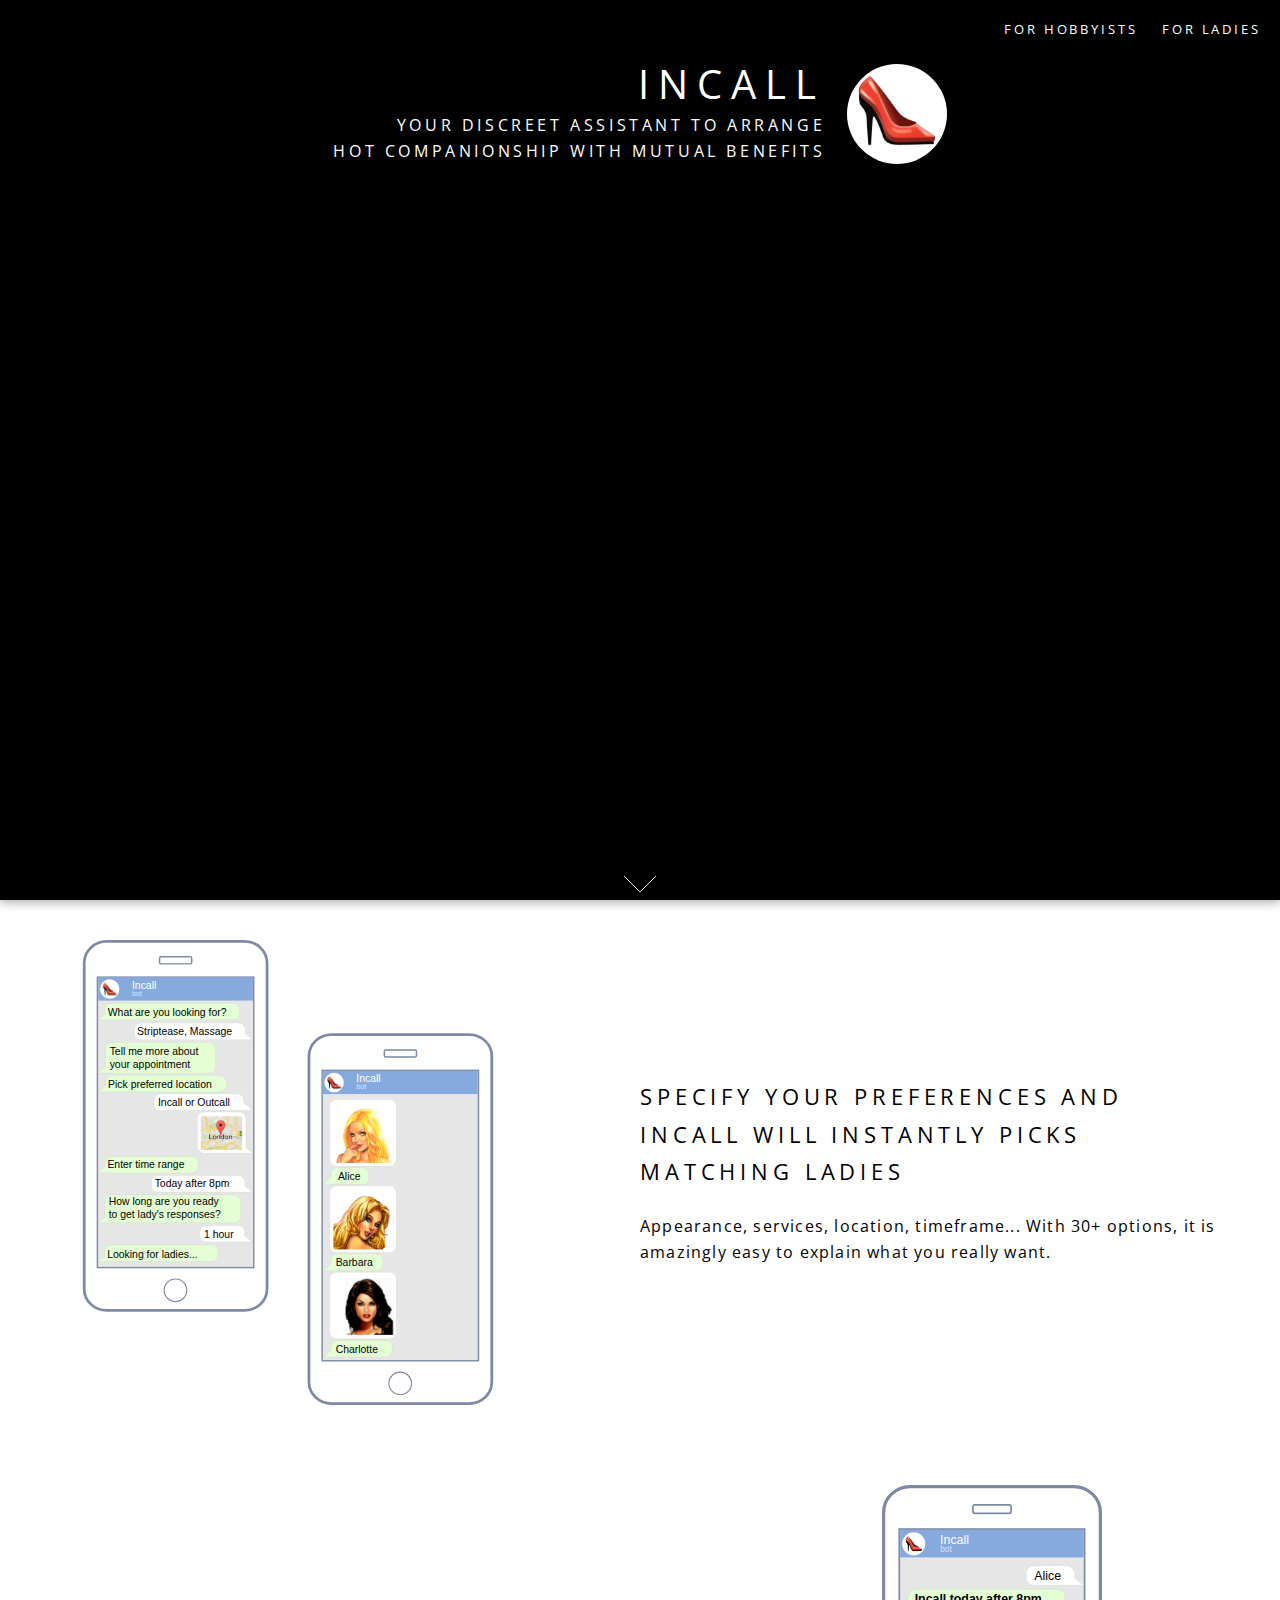
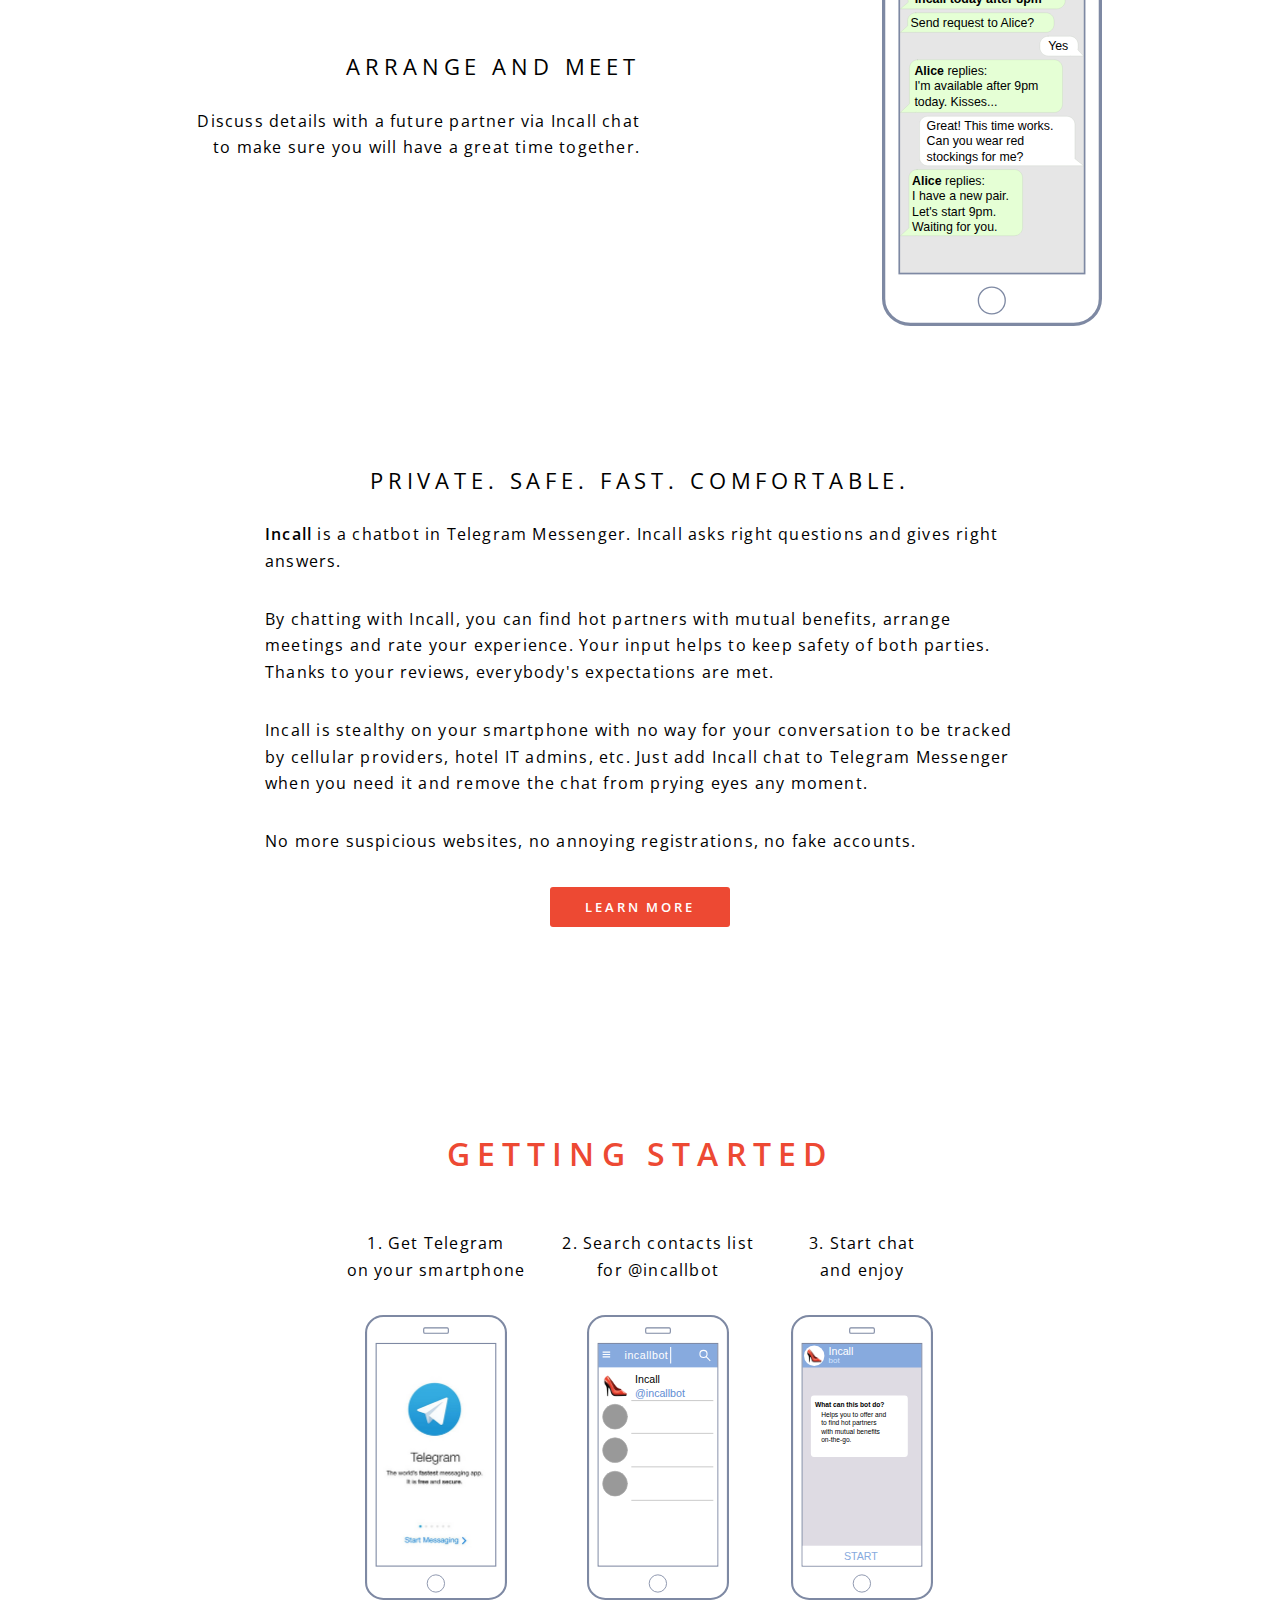
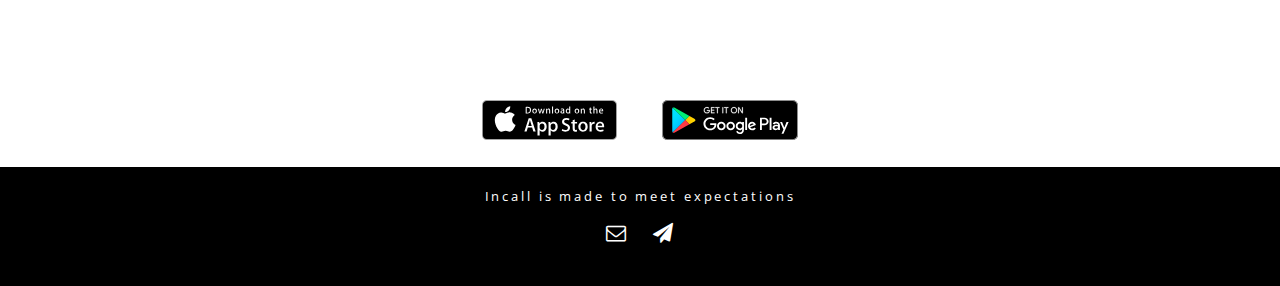
<file: index2.html>
<!DOCTYPE HTML>

<html>
	<head>
		<title>Incall</title>        
		<meta charset="utf-8" />
		<meta name="twitter:card" content="summary" />
        <meta name="twitter:site" content="@incalltime" />
        <meta name="twitter:title" content="INCALL your discreet assistant to arrange hot companionship with mutual benefits" />        
        <meta name="twitter:description" content="" />
        <meta name="twitter:image" content="images/logo.png" />
        <meta name="viewport" content="width=device-width, initial-scale=1" />
		<!--[if lte IE 8]><script src="//alpha.incall.club/assets/js/ie/html5shiv.js"></script><![endif]-->
		<link rel="stylesheet" href="main2.css" />
		<!--[if lte IE 8]><link rel="stylesheet" href="ie8.css" /><![endif]-->
		<!--[if lte IE 9]><link rel="stylesheet" href="ie9.css" /><![endif]-->
        <link rel="shortcut icon" href="/images/favicon.png" />
        <meta http-equiv="X-UA-Compatible" content="IE=edge,chrome=1">

    </head>
	<body class="landing">

		<!-- Page Wrapper -->
			<div id="page-wrapper">
				<!-- Header -->
				<header id="header" class="alt">	
                    <a href="//incall.club"><img src="/images/logo.png" alt="" /></a>
                    <h1><a href="//incall.club">Incall</a></h1>    
                    <nav id="nav">
                            <ul>
                                <li><a href="#one" class="special fit scrolly"
                                       onclick ="history.pushState(null, null, location.pathname);
                                                 toggle(1);"
                                       >For hobbyists</a></li>
                                <li><a href="#two" class="special fit scrolly"
                                       onclick ="history.pushState(null, null, location.pathname+'?forladies=1');
                                                 toggle(2);"
                                       >For ladies</a></li>
                            </ul>
                        </nav>
				</header>
                    					                
                <section id="banner">
					<div class="content" style ="padding-top: 4em; padding-bottom: 1em; flex: 0 1 auto;">
						<span class="image" style ="margin-bottom: 1em;" id="logo-top"><img src="/images/logo.png" alt=""  /></span>
                        <header>
							<h2>Incall</h2>
							<p>your discreet assistant to arrange<br />
                            hot companionship with mutual benefits</p>
						</header>
						<span class="image" id="logo-right"><img src="/images/logo.png" alt=""  /></span>
                    </div>
                                        
                    <div class="content embeded-video" style="text-align:center; padding: 0; flex: 1 1 auto;">                   
                        
                        <!--
                        <script src="http://fast.wistia.com/embed/medias/j38ihh83m5.jsonp" async></script>
                                <script src="http://fast.wistia.com/assets/external/E-v1.js" async></script>                            
                            <div class="wistia_responsive_padding" style="padding: 56.25% 0 0 0;position:relative;">
                                <div class="wistia_responsive_wrapper" style="height:100%;left:0;position:absolute;top:0;width:100%;">                                
                                    <div class="wistia_embed wistia_async_j38ihh83m5 videoFoam=true" style="height:100%;width:100%">&nbsp;</div>
                                </div>
                            </div>
                        -->                                                                        
                        <script src="http://fast.wistia.com/embed/medias/hniywjo7h4.jsonp" async></script>
                        <script src="http://fast.wistia.com/assets/external/E-v1.js" async></script>
                        <div class="wistia_responsive_padding" style="padding:56.25% 0 0 0;position:relative;">
                            <div class="wistia_responsive_wrapper" style="height:100%;left:0;position:absolute;top:0;width:100%;">                                
                                <div class="wistia_embed wistia_async_hniywjo7h4 videoFoam=true" style="height:100%;width:100%">&nbsp;</div>
                            </div>
                        </div> 
                        
                    </div>                        
                                                                        
                    <a href="#one" id="go-one" class="goto-next scrolly"></a>
                    <a href="#two" id="go-two" class="goto-next scrolly" style="display:none;"></a>
                    

     			</section>
 
				<!-- One -->
					<section id="one" class="wrapper alt style2">
						<section class="spotlight">
                            <div class="content">
								<h2>Specify your preferences and Incall will instantly picks matching ladies</h2>
								<p>Appearance, services, location, timeframe... With 30+ options, it is amazingly easy to explain what you really want.</p>
							</div>
                            <div class="image">                                
                                <img src="/images/1.svg" alt=""  style="width: 100%; height: 100%; max-height:545px;  margin: auto; padding: 40px;" />
                            </div>                            
						</section>
						<section class="spotlight">
							<div class="content">
								<h2>Arrange and meet</h2>
								<p>Discuss details with a future partner via Incall chat <br/>to make sure you will have a great time together.</p>
							</div>
                            <div class="image">
                                <img src="/images/2.svg" alt=""  style="max-width:300px; margin: auto; padding: 40px;"/>
                            </div>
						</section>                        
                        
                </section>                		

                <section id="two" class="wrapper alt style2" style="display:none">
                        <section class="spotlight">
							<div class="content">
								<h2>Publish your profile</h2>
								<p>Incall gives you an opportunity to publish your bright profile with photos, personal information, services and reward inside the world's most secure messenger Telegram.</p>
                                <p>DND hours and personal schedule prevents missed requests and disappointed hobbyists.</p>
                                <p>When you are touring, changing your location is incredibly easy with Incall.</p>                                                                        
                                <p>Your photos and details are available for members only and never get published on the Internet.</p>
                                <p>Due to unique match finding, you don't need to republish your profile day-by-day.</p>
							</div>
                            <div class="image">
                                <img src="/images/3.svg" alt=""  style="width: 100%; height: 100%; max-height:555px; margin:auto; padding: 40px;"/>
                            </div>
						</section>  
                
                        <section class="spotlight">
                            <div class="content">
                            <h2>Verify and accept requests</h2>                                                            
                                <p>New requests will arrive to Incall chat on your smartphone.</p>                                
                                <p>It's your choice how to communicate with each client individually: <br/> via Incall chat or by phone.</p>
                                <p>Incall provides an ability to view feedback on a particular hobbyist<br/>
                                given by other ladies before accepting their request.</p>
                            </div>
                            <div class="image">
                                <img src="/images/4.svg" alt=""  style="max-width:300px; margin:auto; padding: 40px"/>
                            </div>
						</section>  
                
                </section>
                
				<section id="three" class="wrapper style2">
                            <section class="special">
                            <h2 class="special">Private. Safe. Fast. Comfortable.</h2>
                            </section>

                    <div class="inner" style = "max-width: 750px">                            
				        <p><strong>Incall</strong> is a chatbot in Telegram Messenger. Incall asks right questions and gives right answers.</p> 
                        <p>By chatting with Incall, you can find hot partners with mutual benefits, arrange meetings and
                            rate your experience. Your input helps to keep safety of both parties. Thanks to your reviews, everybody's expectations are met.</p>
                        <p>Incall is stealthy on your smartphone with no way for your conversation to be tracked by cellular providers, hotel IT admins, etc. Just add Incall chat to Telegram Messenger when you need
                            it and remove the chat from prying eyes any moment.</p>
                        <p>No more suspicious websites, no annoying registrations, no fake accounts.</p>                   
						
                        <ul class="actions horizontal" style="text-align:center">
								<li><a href="//blog.incall.club/post/150965709171/6-reasons-to-post-your-hot-profile-in-the?src=main1" class="button special">Learn more</a></li>
				        </ul>
                        
                    </div>				                                    				    
                </section>
				<!-- Three -->
					<section id="getstarted" class="wrapper style2 special">						                        
                        <div class="inner">                            
                            <h2 class="specialred">Getting started</h2>							
                            <div>
                            <div class="image" style = "margin: 1em;">
                                <p>1. Get Telegram<br/>on your smartphone</p>
                                <img src="/images/s1.svg" alt=""  style="max-width:400px; margin:auto;"/>                                
                                <!-- img src="/images/s1.svg" alt=""  style="max-width:400px; margin:auto; object-fit: none; object-position: 0px -153px; width: 134px; height: 268px;"/ -->                                

                                </div>
                            <div class="image" style = "margin: 1em;">
                                <p>2. Search contacts list <br/>for @incallbot</p>
                                <img src="/images/s2.svg" alt=""  style="max-width:400px; margin:auto;"/>                                
                                <!-- img src="/images/s2.svg" alt=""  style="max-width:400px; margin:auto; object-fit: none; object-position: -200px -153px; width: 134px; height: 268px;"/ -->                                
                            </div>
                            <div class="image" style = "margin: 1em;">
                                <p>3. Start chat<br/>and enjoy</p>
                                <img src="/images/s3.svg" alt=""  style="max-width:400px; margin:auto;"/>                                
                                <!-- img src="/images/s3.svg" alt=""  style="max-width:400px; margin:auto; object-fit: none; object-position: -400px -153px; width: 134px; height: 268px;"/ -->
                            </div>
                            </div>
						</div>
					</section>
                    <section id="four" class="style2 special" style="background-color: #ffffff">						                        
                            <div>
                            <a href="http://itunes.apple.com/en/app/telegram-messenger/id686449807?mt=8"><img src="/images/appstore.svg" alt="App Store"  style="max-width:400px; margin:auto; padding: 20px;"/></a>
                            <a href="http://play.google.com/store/apps/details?id=org.telegram.messenger"><img src="/images/googleplay.svg" alt="Google Play"  style="height:80px; max-width:400px; margin:auto; padding: 20px"/></a>
                            </div>
                    </section>
				<!-- Footer -->
					<footer id="footer">
                        <p class="abouttext">							
                            Incall is made to meet expectations
						</p>
                        
						<ul class="icons">							
							<li><a href="mailto:contactus@incall.club" class="icon fa-envelope-o"><span class="label">Email</span></a></li>
                            <li><a href="https://telegram.me/contactincall" class="icon fa-paper-plane"><span class="label">Telegram</span></a></li>
						</ul>                        
					</footer>

			</div>

		<!-- Scripts -->
			<script src="http://alpha.incall.club/assets/js/jquery.min.js"></script>
			<script src="http://alpha.incall.club/assets/js/jquery.scrollex.min.js"></script>
			<script src="http://alpha.incall.club/assets/js/jquery.scrolly.min.js"></script>
			<script src="http://alpha.incall.club/assets/js/skel.min.js"></script>
			<script src="http://alpha.incall.club/assets/js/util.js"></script>
			<!--[if lte IE 8]><script src="//alpha.incall.club/assets/js/ie/respond.min.js"></script><![endif]-->
        <script src="http://alpha.incall.club/assets/js/main.js"></script>
            
        <script type="text/javascript">
            function toggle( e )
            {

                if (e== 2 || location.search.toLowerCase().indexOf('forladies=1') > 0 )
                 {
                    document.getElementById('one').style.display='none';          
                    document.getElementById('two').style.display='block';                    
                    document.getElementById('go-one').style.display='none';
                    document.getElementById('go-two').style.display='block';                 
                    $('#two').fadeIn("slow");

                 }            
                 else
                 {                    
                    document.getElementById('one').style.display='block';                    
                    document.getElementById('two').style.display='none';
                    document.getElementById('go-one').style.display='block';
                    document.getElementById('go-two').style.display='none';
                    $('#one').fadeIn("slow");                    
                 }                                            
            }
            $(document).ready ( toggle );
        </script>
        <script type="text/javascript">
            var bannerVid = null;
            if (location.hostname != "localhost" && location.protocol != "file:") {
                var clicky_site_ids = clicky_site_ids || [];
                clicky_site_ids.push(100983060);
                (function() {
                var s = document.createElement('script');
                s.type = 'text/javascript';
                s.async = true;
                s.src = '//static.getclicky.com/js';
                ( document.getElementsByTagName('head')[0] || document.getElementsByTagName('body')[0] ).appendChild( s );
                })();      
                
                bannerVid = "hniywjo7h4";
            }
            else
            {
                bannerVid = "j38ihh83m5";
            }
            
            if ( location.search.toLowerCase().indexOf("autoplay=1") > 0 ){
                window._wq = window._wq || [];
                _wq.push({ id: bannerVid, onReady: function(video) {
                    Wistia.api("").play();
                }});
            }

        </script>
        <noscript><p><img alt="Clicky" width="1" height="1" src="//in.getclicky.com/100983060ns.gif" /></p></noscript>
        
	</body>
</html>
</file>
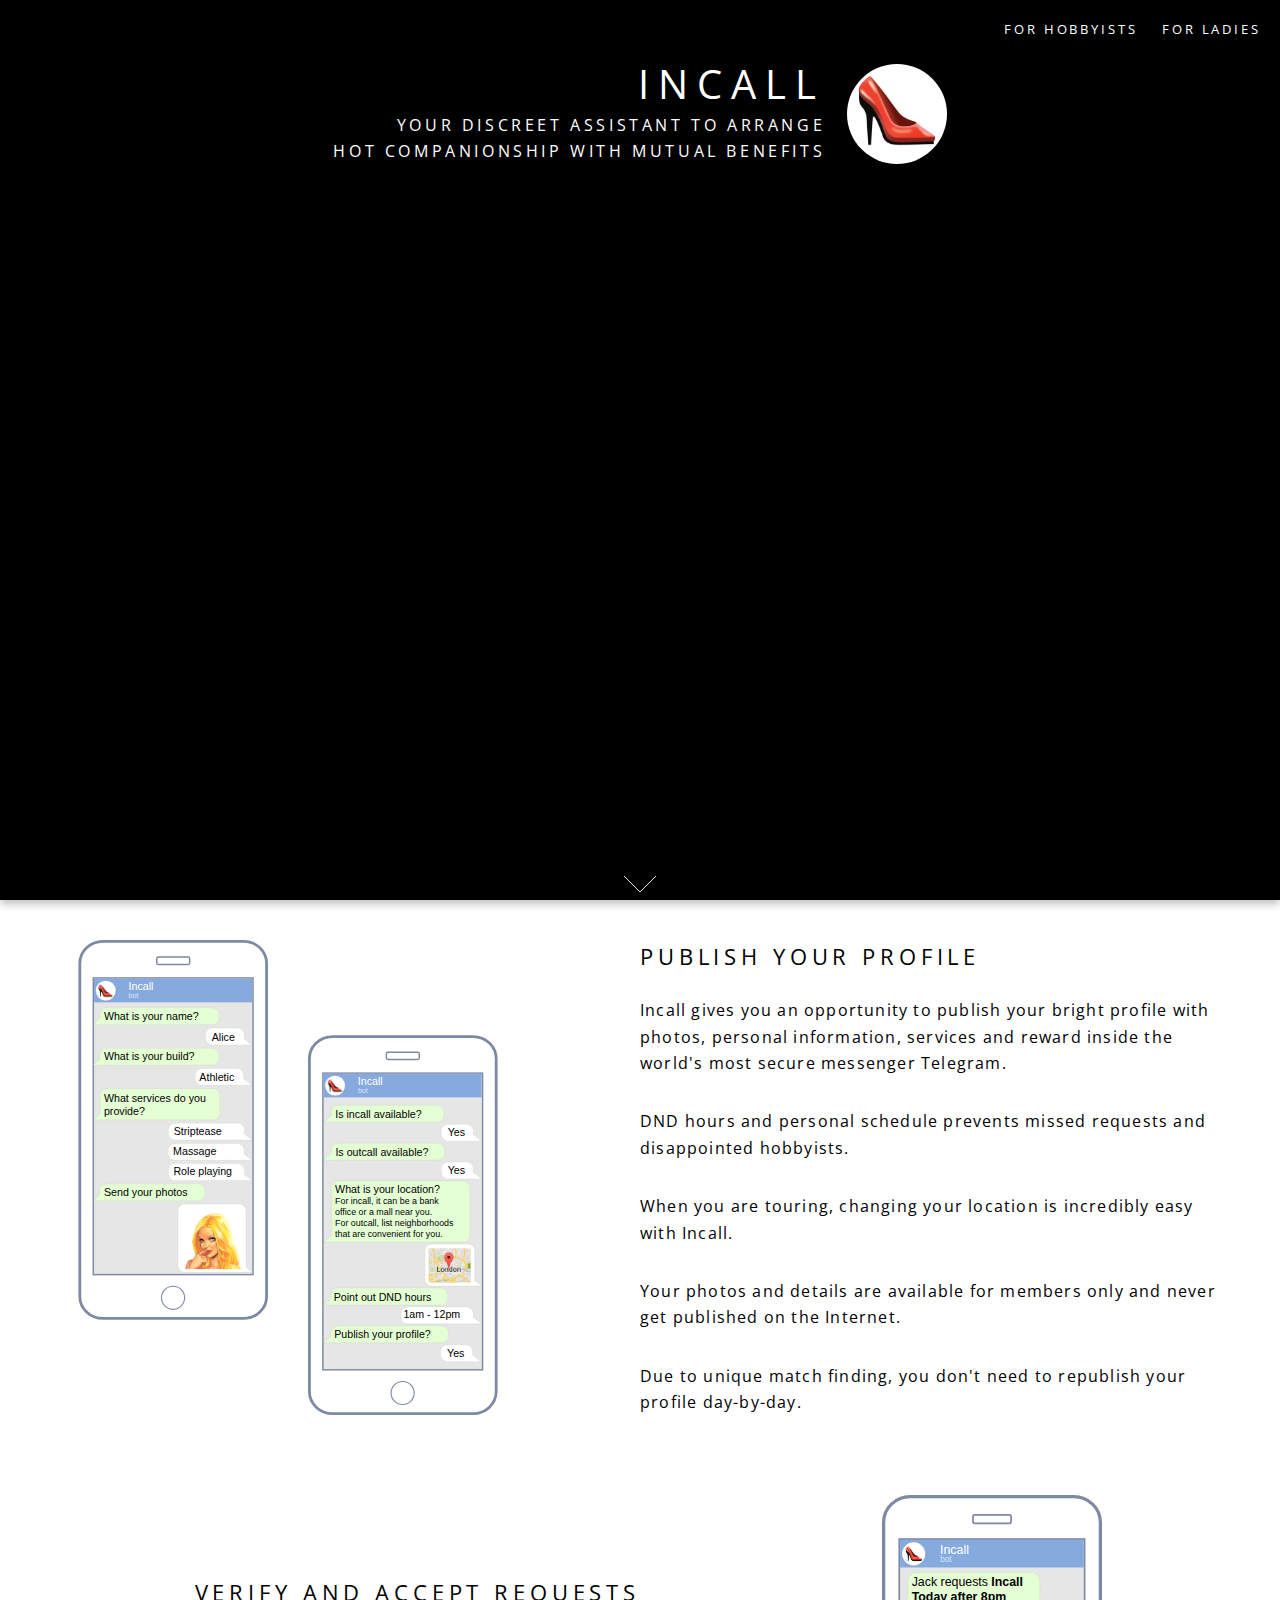
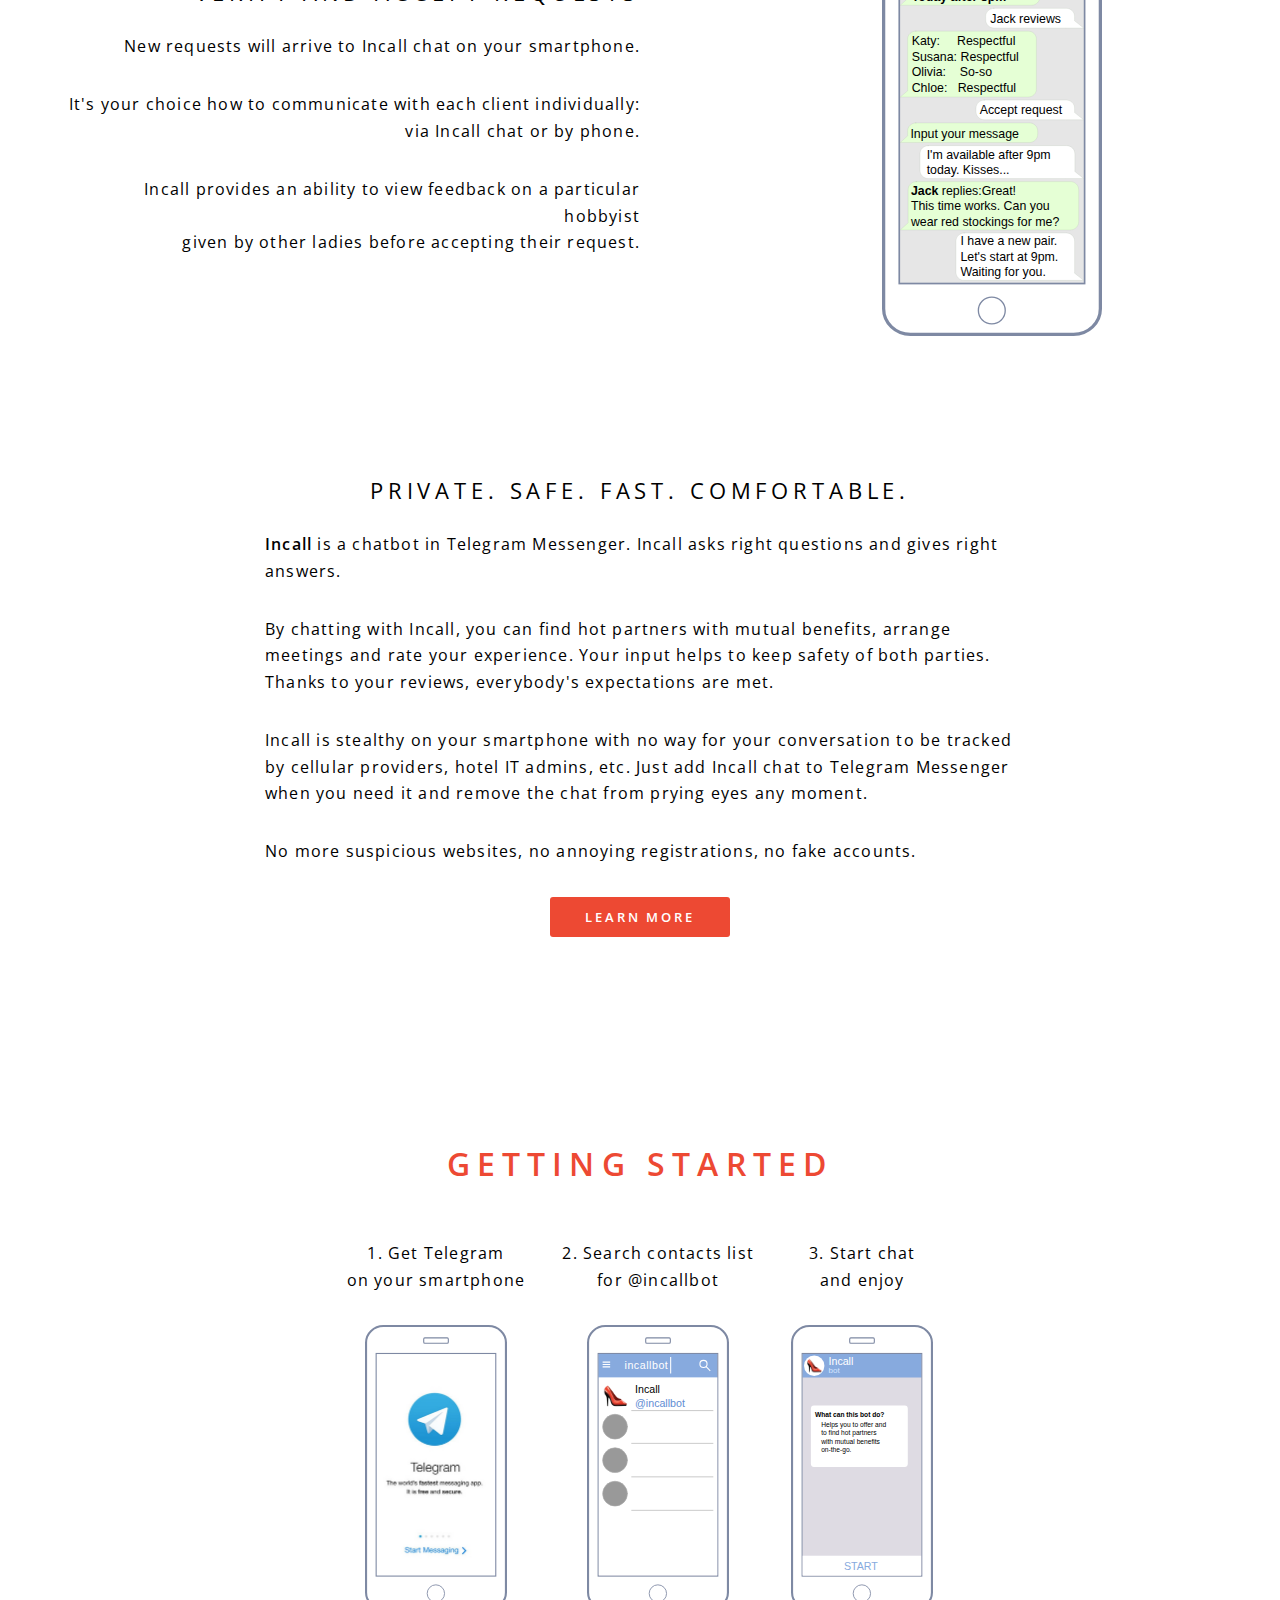
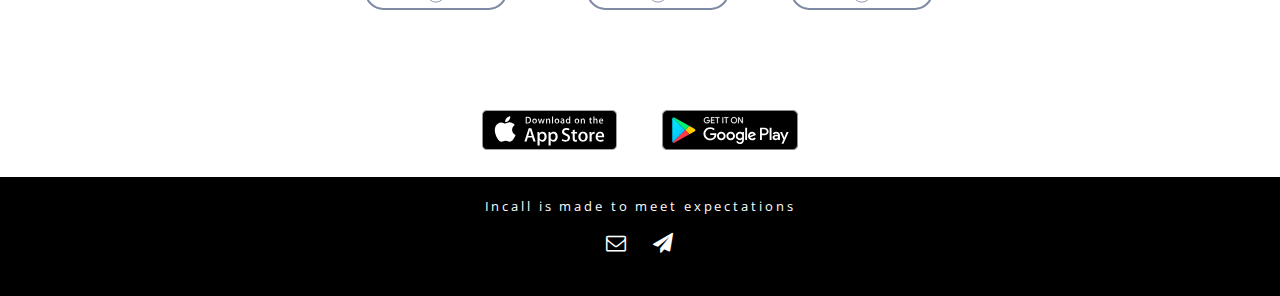
<file: indexv.html>
<!DOCTYPE HTML>

<html>
	<head>
		<title>Incall</title>        
		<meta charset="utf-8" />
		<meta name="viewport" content="width=device-width, initial-scale=1" />
		<!--[if lte IE 8]><script src="assets/js/ie/html5shiv.js"></script><![endif]-->
		<link rel="stylesheet" href="main2.css" />
		<!--[if lte IE 8]><link rel="stylesheet" href="ie8.css" /><![endif]-->
		<!--[if lte IE 9]><link rel="stylesheet" href="ie9.css" /><![endif]-->
        <link rel="shortcut icon" href="images/favicon.png" />
        <meta http-equiv="X-UA-Compatible" content="IE=edge,chrome=1">
    </head>
	<body class="landing">

		<!-- Page Wrapper -->
			<div id="page-wrapper">
				<!-- Header -->
				<header id="header" class="alt">	
                    <a href="//incall.club"><img src="images/logo.png" alt="" /></a>
                    <h1><a href="//incall.club">Incall</a></h1>    
                    <nav id="nav">
                            <ul>
                                <li><a href="#one" class="special fit scrolly"
                                       onclick ="history.pushState(null, null, location.pathname);
                                                 toggle(1);"
                                       >For hobbyists</a></li>
                                <li><a href="#two" class="special fit scrolly"
                                       onclick ="history.pushState(null, null, location.pathname+'?forladies=1');
                                                 toggle(2);"
                                       >For ladies</a></li>
                            </ul>
                        </nav>
				</header>
                    					                
                <section id="banner">
					<div class="content" style ="padding-top: 4em; padding-bottom: 1em; flex: 0 1 auto;">
						<span class="image" style ="margin-bottom: 1em;" id="logo-top"><img src="images/logo.png" alt=""  /></span>
                        <header>
							<h2>Incall</h2>
							<p>your discreet assistant to arrange<br />
                            hot companionship with mutual benefits</p>
						</header>
						<span class="image" id="logo-right"><img src="images/logo.png" alt=""  /></span>
                    </div>
                                        
                    <div class="content embeded-video" style="text-align:center; padding: 0; flex: 1 1 auto;">                   
                        
                        <!--
                        <script src="http://fast.wistia.com/embed/medias/j38ihh83m5.jsonp" async></script>
                                <script src="http://fast.wistia.com/assets/external/E-v1.js" async></script>                            
                            <div class="wistia_responsive_padding" style="padding: 56.25% 0 0 0;position:relative;">
                                <div class="wistia_responsive_wrapper" style="height:100%;left:0;position:absolute;top:0;width:100%;">                                
                                    <div class="wistia_embed wistia_async_j38ihh83m5 videoFoam=true" style="height:100%;width:100%">&nbsp;</div>
                                </div>
                            </div>
                        -->                                                                        
                        <script src="http://fast.wistia.com/embed/medias/hniywjo7h4.jsonp" async></script>
                        <script src="http://fast.wistia.com/assets/external/E-v1.js" async></script>
                        <div class="wistia_responsive_padding" style="padding:56.25% 0 0 0;position:relative;">
                            <div class="wistia_responsive_wrapper" style="height:100%;left:0;position:absolute;top:0;width:100%;">                                
                                <div class="wistia_embed wistia_async_hniywjo7h4 videoFoam=true" style="height:100%;width:100%">&nbsp;</div>
                            </div>
                        </div> 
                        
                    </div>                        
                                                                        
                    <a href="#one" id="go-one" class="goto-next scrolly"></a>
                    <a href="#two" id="go-two" class="goto-next scrolly" style="display:none;"></a>
                    

     			</section>
 
				<!-- One -->
					<section id="one" class="wrapper alt style2">
						<section class="spotlight">
                            <div class="content">
								<h2>Specify your preferences and Incall will instantly picks matching ladies</h2>
								<p>Appearance, services, location, timeframe... With 30+ options, it is amazingly easy to explain what you really want.</p>
							</div>
                            <div class="image">                                
                                <img src="images/1.svg" alt=""  style="width: 100%; height: 100%; max-height:545px;  margin: auto; padding: 40px;" />
                            </div>                            
						</section>
						<section class="spotlight">
							<div class="content">
								<h2>Arrange and meet</h2>
								<p>Discuss details with a future partner via Incall chat <br/>to make sure you will have a great time together.</p>
							</div>
                            <div class="image">
                                <img src="images/2.svg" alt=""  style="max-width:300px; margin: auto; padding: 40px;"/>
                            </div>
						</section>                        
                        
                </section>                		

                <section id="two" class="wrapper alt style2" style="display:none">
                        <section class="spotlight">
							<div class="content">
								<h2>Publish your profile</h2>
								<p>Incall gives you an opportunity to publish your bright profile with photos, personal information, services and reward inside the world's most secure messenger Telegram.</p>
                                <p>DND hours and personal schedule prevents missed requests and disappointed hobbyists.</p>
                                <p>When you are touring, changing your location is incredibly easy with Incall.</p>                                                                        
                                <p>Your photos and details are available for members only and never get published on the Internet.</p>
                                <p>Due to unique match finding, you don't need to republish your profile day-by-day.</p>
							</div>
                            <div class="image">
                                <img src="images/3.svg" alt=""  style="width: 100%; height: 100%; max-height:555px; margin:auto; padding: 40px;"/>
                            </div>
						</section>  
                
                        <section class="spotlight">
                            <div class="content">
                            <h2>Verify and accept requests</h2>                                                            
                                <p>New requests will arrive to Incall chat on your smartphone.</p>                                
                                <p>It's your choice how to communicate with each client individually: <br/> via Incall chat or by phone.</p>
                                <p>Incall provides an ability to view feedback on a particular hobbyist<br/>
                                given by other ladies before accepting their request.</p>
                            </div>
                            <div class="image">
                                <img src="images/4.svg" alt=""  style="max-width:300px; margin:auto; padding: 40px"/>
                            </div>
						</section>  
                
                </section>
                
				<section id="three" class="wrapper style2">
                            <section class="special">
                            <h2 class="special">Private. Safe. Fast. Comfortable.</h2>
                            </section>

                    <div class="inner" style = "max-width: 750px">                            
				        <p><strong>Incall</strong> is a chatbot in Telegram Messenger. Incall asks right questions and gives right answers.</p> 
                        <p>By chatting with Incall, you can find hot partners with mutual benefits, arrange meetings and
                            rate your experience. Your input helps to keep safety of both parties. Thanks to your reviews, everybody's expectations are met.</p>
                        <p>Incall is stealthy on your smartphone with no way for your conversation to be tracked by cellular providers, hotel IT admins, etc. Just add Incall chat to Telegram Messenger when you need
                            it and remove the chat from prying eyes any moment.</p>
                        <p>No more suspicious websites, no annoying registrations, no fake accounts.</p>                   
						
                        <ul class="actions horizontal" style="text-align:center">
								<li><a href="//blog.incall.club/post/150965709171/6-reasons-to-post-your-hot-profile-in-the?src=main1" class="button special">Learn more</a></li>
				        </ul>
                        
                    </div>				                                    				    
                </section>
				<!-- Three -->
					<section id="getstarted" class="wrapper style2 special">						                        
                        <div class="inner">                            
                            <h2 class="specialred">Getting started</h2>							
                            <div>
                            <div class="image" style = "margin: 1em;">
                                <p>1. Get Telegram<br/>on your smartphone</p>
                                <img src="images/s1.svg" alt=""  style="max-width:400px; margin:auto;"/>                                
                                <!-- img src="images/s1.svg" alt=""  style="max-width:400px; margin:auto; object-fit: none; object-position: 0px -153px; width: 134px; height: 268px;"/ -->                                

                                </div>
                            <div class="image" style = "margin: 1em;">
                                <p>2. Search contacts list <br/>for @incallbot</p>
                                <img src="images/s2.svg" alt=""  style="max-width:400px; margin:auto;"/>                                
                                <!-- img src="images/s2.svg" alt=""  style="max-width:400px; margin:auto; object-fit: none; object-position: -200px -153px; width: 134px; height: 268px;"/ -->                                
                            </div>
                            <div class="image" style = "margin: 1em;">
                                <p>3. Start chat<br/>and enjoy</p>
                                <img src="images/s3.svg" alt=""  style="max-width:400px; margin:auto;"/>                                
                                <!-- img src="images/s3.svg" alt=""  style="max-width:400px; margin:auto; object-fit: none; object-position: -400px -153px; width: 134px; height: 268px;"/ -->
                            </div>
                            </div>
						</div>
					</section>
                    <section id="four" class="style2 special" style="background-color: #ffffff">						                        
                            <div>
                            <a href="http://itunes.apple.com/en/app/telegram-messenger/id686449807?mt=8"><img src="images/appstore.svg" alt="App Store"  style="max-width:400px; margin:auto; padding: 20px;"/></a>
                            <a href="http://play.google.com/store/apps/details?id=org.telegram.messenger"><img src="images/googleplay.svg" alt="Google Play"  style="height:80px; max-width:400px; margin:auto; padding: 20px"/></a>
                            </div>
                    </section>
				<!-- Footer -->
					<footer id="footer">
                        <p class="abouttext">							
                            Incall is made to meet expectations
						</p>
                        
						<ul class="icons">							
							<li><a href="mailto:contactus@incall.club" class="icon fa-envelope-o"><span class="label">Email</span></a></li>
                            <li><a href="https://telegram.me/contactincall" class="icon fa-paper-plane"><span class="label">Telegram</span></a></li>
						</ul>                        
					</footer>

			</div>

		<!-- Scripts -->
			<script src="assets/js/jquery.min.js"></script>
			<script src="assets/js/jquery.scrollex.min.js"></script>
			<script src="assets/js/jquery.scrolly.min.js"></script>
			<script src="assets/js/skel.min.js"></script>
			<script src="assets/js/util.js"></script>
			<!--[if lte IE 8]><script src="assets/js/ie/respond.min.js"></script><![endif]-->
        <script src="assets/js/main.js"></script>
            
        <script type="text/javascript">
            function toggle( e )
            {

                if (e== 2 || location.search.toLowerCase().indexOf('forladies=1'))
                 {
                    document.getElementById('one').style.display='none';                    
                    document.getElementById('go-one').style.display='none';
                    document.getElementById('go-two').style.display='block';                 
                    $('#two').fadeIn("slow");

                 }            
                 else
                 {                    
                    document.getElementById('two').style.display='none';
                    document.getElementById('go-one').style.display='block';
                    document.getElementById('go-two').style.display='none';
                    $('#one').fadeIn("slow");                    
                 }                                            
            }
            $(document).ready ( toggle );
        </script>
        <script type="text/javascript">
            var bannerVid = null;
            if (location.hostname != "localhost" && location.protocol != "file:") {
                var clicky_site_ids = clicky_site_ids || [];
                clicky_site_ids.push(100983060);
                (function() {
                var s = document.createElement('script');
                s.type = 'text/javascript';
                s.async = true;
                s.src = '//static.getclicky.com/js';
                ( document.getElementsByTagName('head')[0] || document.getElementsByTagName('body')[0] ).appendChild( s );
                })();      
                
                bannerVid = "hniywjo7h4";
            }
            else
            {
                bannerVid = "j38ihh83m5";
            }
            
            if ( location.search.toLowerCase().indexOf("autoplay=1") > 0 ){
                window._wq = window._wq || [];
                _wq.push({ id: bannerVid, onReady: function(video) {
                    Wistia.api("").play();
                }});
            }

        </script>
        <noscript><p><img alt="Clicky" width="1" height="1" src="//in.getclicky.com/100983060ns.gif" /></p></noscript>
        
	</body>
</html>
</file>
<file: ie8.css>
/*
	Spectral by HTML5 UP
	html5up.net | @ajlkn
	Free for personal and commercial use under the CCA 3.0 license (html5up.net/license)
*/

/* Icon */

	.icon.major {
		border: none;
	}

		.icon.major:before {
			font-size: 3em;
		}

/* Form */

	label {
		color: #2E3842;
	}

	input[type="text"],
	input[type="password"],
	input[type="email"],
	select,
	textarea {
		border: solid 1px #dfdfdf;
	}

/* Button */

	input[type="submit"],
	input[type="reset"],
	input[type="button"],
	button,
	.button {
		border: solid 2px #dfdfdf;
	}

		input[type="submit"].special,
		input[type="reset"].special,
		input[type="button"].special,
		button.special,
		.button.special {
			border: 0 !important;
		}

/* Page Wrapper + Menu */

	#menu {
		display: none;
	}

	body.is-menu-visible #menu {
		display: block;
	}

/* Header */

	#header nav > ul > li > a.menuToggle:after {
		display: none;
	}

/* Banner + Wrapper (style4) */

	#banner,
	.wrapper.style4 {
		-ms-behavior: url("http://alpha.incall.club/assets/js/ie/backgroundsize.min.htc");
	}

		#banner:before,
		.wrapper.style4:before {
			display: none;
		}

/* Banner */

	#banner .more {
		height: 4em;
	}

		#banner .more:after {
			display: none;
		}


/* Goto Next */

	.goto-next {
		display: none;
	}


    /* Banner */

	#banner {
		height: 100%;
	}

		#banner:before {
			height: 100%;
		}

		#banner:after {
			background-image: url("//alpha.incall.club/images/ie/banner-overlay.png");
		}

/* Main */

	#main > header {
		-ms-behavior: url("http://alpha.incall.club/assets/js/ie/backgroundsize.min.htc");
	}

		#main > header:before {
			display: none;
		}
</file>
<file: ie9.css>
/*
	Spectral by HTML5 UP
	html5up.net | @ajlkn
	Free for personal and commercial use under the CCA 3.0 license (html5up.net/license)
*/

/* Spotlight */

	.spotlight {
		display: block;
	}

		.spotlight .image {
			display: inline-block;
			vertical-align: top;
		}

		.spotlight .content {
			padding: 4em 4em 2em 4em ;
			display: inline-block;
		}

		.spotlight:after {
			clear: both;
			content: '';
			display: block;
		}

/* Features */

	.features {
		display: block;
	}

		.features li {
			float: left;
		}

		.features:after {
			content: '';
			display: block;
			clear: both;
		}

/* Banner */

	#banner:after {
		background-color: rgba(23, 24, 32, 0.95);
	}


/* CTA */

	#cta .inner header {
		float: left;
	}

	#cta .inner .actions {
		float: left;
	}

	#cta .inner:after {
		clear: both;
		content: '';
		display: block;
	}

/* Main */

	#main > header {
		background-image: url("../..///alpha.incall.club/images/banner.jpg");
		background-position: center center;
		background-repeat: no-repeat;
		background-size: cover;
		position: relative;
	}

		#main > header:before {
			background: #000000;
			content: '';
			height: 100%;
			left: 0;
			opacity: 0.5;
			position: absolute;
			top: 0;
			width: 100%;
		}

		#main > header > * {
			position: relative;
			z-index: 1;
		}
</file>
<file: main2.css>
@import url("http://maxcdn.bootstrapcdn.com/font-awesome/4.6.3/css/font-awesome.min.css");
@import url("http://fonts.googleapis.com/css?family=Open+Sans:400,400italic,600,600italic,800,800italic");

/* Reset */

	html, body, div, span, applet, object, iframe, h1, h2, h3, h4, h5, h6, p, blockquote, pre, a, abbr, acronym, address, big, cite, code, del, dfn, em, img, ins, kbd, q, s, samp, small, strike, strong, sub, sup, tt, var, b, u, i, center, dl, dt, dd, ol, ul, li, fieldset, form, label, legend, table, caption, tbody, tfoot, thead, tr, th, td, article, aside, canvas, details, embed, figure, figcaption, footer, header, hgroup, menu, nav, output, ruby, section, summary, time, mark, audio, video {
		margin: 0;
		padding: 0;
		border: 0;
		font-size: 100%;
		font: inherit;
		vertical-align: baseline;
	}

	article, aside, details, figcaption, figure, footer, header, hgroup, menu, nav, section {
		display: block;
	}

	body {
		line-height: 1;
	}

	ol, ul {
		list-style: none;
	}

	blockquote, q {
		quotes: none;
	}

	blockquote:before, blockquote:after, q:before, q:after {
		content: '';
		content: none;
	}

	table {
		border-collapse: collapse;
		border-spacing: 0;
	}

	body {
		-webkit-text-size-adjust: none;
	}

/* Box Model */

	*, *:before, *:after {
		-moz-box-sizing: border-box;
		-webkit-box-sizing: border-box;
		box-sizing: border-box;
	}

/* Grid */

	.row {
		border-bottom: solid 1px transparent;
		-moz-box-sizing: border-box;
		-webkit-box-sizing: border-box;
		box-sizing: border-box;
	}

	.row > * {
		float: left;
		-moz-box-sizing: border-box;
		-webkit-box-sizing: border-box;
		box-sizing: border-box;
	}

	.row:after, .row:before {
		content: '';
		display: block;
		clear: both;
		height: 0;
	}

	.row.uniform > * > :first-child {
		margin-top: 0;
	}

	.row.uniform > * > :last-child {
		margin-bottom: 0;
	}

	.row.\30 \25 > * {
		padding: 0 0 0 0em;
	}

	.row.\30 \25 {
		margin: 0 0 -1px 0em;
	}

	.row.uniform.\30 \25 > * {
		padding: 0em 0 0 0em;
	}

	.row.uniform.\30 \25 {
		margin: 0em 0 -1px 0em;
	}

	.row > * {
		padding: 0 0 0 1.5em;
	}

	.row {
		margin: 0 0 -1px -1.5em;
	}

	.row.uniform > * {
		padding: 1.5em 0 0 1.5em;
	}

	.row.uniform {
		margin: -1.5em 0 -1px -1.5em;
	}

	.row.\32 00\25 > * {
		padding: 0 0 0 3em;
	}

	.row.\32 00\25 {
		margin: 0 0 -1px -3em;
	}

	.row.uniform.\32 00\25 > * {
		padding: 3em 0 0 3em;
	}

	.row.uniform.\32 00\25 {
		margin: -3em 0 -1px -3em;
	}

	.row.\31 50\25 > * {
		padding: 0 0 0 2.25em;
	}

	.row.\31 50\25 {
		margin: 0 0 -1px -2.25em;
	}

	.row.uniform.\31 50\25 > * {
		padding: 2.25em 0 0 2.25em;
	}

	.row.uniform.\31 50\25 {
		margin: -2.25em 0 -1px -2.25em;
	}

	.row.\35 0\25 > * {
		padding: 0 0 0 0.75em;
	}

	.row.\35 0\25 {
		margin: 0 0 -1px -0.75em;
	}

	.row.uniform.\35 0\25 > * {
		padding: 0.75em 0 0 0.75em;
	}

	.row.uniform.\35 0\25 {
		margin: -0.75em 0 -1px -0.75em;
	}

	.row.\32 5\25 > * {
		padding: 0 0 0 0.375em;
	}

	.row.\32 5\25 {
		margin: 0 0 -1px -0.375em;
	}

	.row.uniform.\32 5\25 > * {
		padding: 0.375em 0 0 0.375em;
	}

	.row.uniform.\32 5\25 {
		margin: -0.375em 0 -1px -0.375em;
	}

	.\31 2u, .\31 2u\24 {
		width: 100%;
		clear: none;
		margin-left: 0;
	}

	.\31 1u, .\31 1u\24 {
		width: 91.6666666667%;
		clear: none;
		margin-left: 0;
	}

	.\31 0u, .\31 0u\24 {
		width: 83.3333333333%;
		clear: none;
		margin-left: 0;
	}

	.\39 u, .\39 u\24 {
		width: 75%;
		clear: none;
		margin-left: 0;
	}

	.\38 u, .\38 u\24 {
		width: 66.6666666667%;
		clear: none;
		margin-left: 0;
	}

	.\37 u, .\37 u\24 {
		width: 58.3333333333%;
		clear: none;
		margin-left: 0;
	}

	.\36 u, .\36 u\24 {
		width: 50%;
		clear: none;
		margin-left: 0;
	}

	.\35 u, .\35 u\24 {
		width: 41.6666666667%;
		clear: none;
		margin-left: 0;
	}

	.\34 u, .\34 u\24 {
		width: 33.3333333333%;
		clear: none;
		margin-left: 0;
	}

	.\33 u, .\33 u\24 {
		width: 25%;
		clear: none;
		margin-left: 0;
	}

	.\32 u, .\32 u\24 {
		width: 16.6666666667%;
		clear: none;
		margin-left: 0;
	}

	.\31 u, .\31 u\24 {
		width: 8.3333333333%;
		clear: none;
		margin-left: 0;
	}

	.\31 2u\24 + *,
	.\31 1u\24 + *,
	.\31 0u\24 + *,
	.\39 u\24 + *,
	.\38 u\24 + *,
	.\37 u\24 + *,
	.\36 u\24 + *,
	.\35 u\24 + *,
	.\34 u\24 + *,
	.\33 u\24 + *,
	.\32 u\24 + *,
	.\31 u\24 + * {
		clear: left;
	}

	.\-11u {
		margin-left: 91.66667%;
	}

	.\-10u {
		margin-left: 83.33333%;
	}

	.\-9u {
		margin-left: 75%;
	}

	.\-8u {
		margin-left: 66.66667%;
	}

	.\-7u {
		margin-left: 58.33333%;
	}

	.\-6u {
		margin-left: 50%;
	}

	.\-5u {
		margin-left: 41.66667%;
	}

	.\-4u {
		margin-left: 33.33333%;
	}

	.\-3u {
		margin-left: 25%;
	}

	.\-2u {
		margin-left: 16.66667%;
	}

	.\-1u {
		margin-left: 8.33333%;
	}

	@media screen and (max-width: 1680px) {

		.row > * {
			padding: 0 0 0 1.5em;
		}

		.row {
			margin: 0 0 -1px -1.5em;
		}

		.row.uniform > * {
			padding: 1.5em 0 0 1.5em;
		}

		.row.uniform {
			margin: -1.5em 0 -1px -1.5em;
		}

		.row.\32 00\25 > * {
			padding: 0 0 0 3em;
		}

		.row.\32 00\25 {
			margin: 0 0 -1px -3em;
		}

		.row.uniform.\32 00\25 > * {
			padding: 3em 0 0 3em;
		}

		.row.uniform.\32 00\25 {
			margin: -3em 0 -1px -3em;
		}

		.row.\31 50\25 > * {
			padding: 0 0 0 2.25em;
		}

		.row.\31 50\25 {
			margin: 0 0 -1px -2.25em;
		}

		.row.uniform.\31 50\25 > * {
			padding: 2.25em 0 0 2.25em;
		}

		.row.uniform.\31 50\25 {
			margin: -2.25em 0 -1px -2.25em;
		}

		.row.\35 0\25 > * {
			padding: 0 0 0 0.75em;
		}

		.row.\35 0\25 {
			margin: 0 0 -1px -0.75em;
		}

		.row.uniform.\35 0\25 > * {
			padding: 0.75em 0 0 0.75em;
		}

		.row.uniform.\35 0\25 {
			margin: -0.75em 0 -1px -0.75em;
		}

		.row.\32 5\25 > * {
			padding: 0 0 0 0.375em;
		}

		.row.\32 5\25 {
			margin: 0 0 -1px -0.375em;
		}

		.row.uniform.\32 5\25 > * {
			padding: 0.375em 0 0 0.375em;
		}

		.row.uniform.\32 5\25 {
			margin: -0.375em 0 -1px -0.375em;
		}

		.\31 2u\28xlarge\29, .\31 2u\24\28xlarge\29 {
			width: 100%;
			clear: none;
			margin-left: 0;
		}

		.\31 1u\28xlarge\29, .\31 1u\24\28xlarge\29 {
			width: 91.6666666667%;
			clear: none;
			margin-left: 0;
		}

		.\31 0u\28xlarge\29, .\31 0u\24\28xlarge\29 {
			width: 83.3333333333%;
			clear: none;
			margin-left: 0;
		}

		.\39 u\28xlarge\29, .\39 u\24\28xlarge\29 {
			width: 75%;
			clear: none;
			margin-left: 0;
		}

		.\38 u\28xlarge\29, .\38 u\24\28xlarge\29 {
			width: 66.6666666667%;
			clear: none;
			margin-left: 0;
		}

		.\37 u\28xlarge\29, .\37 u\24\28xlarge\29 {
			width: 58.3333333333%;
			clear: none;
			margin-left: 0;
		}

		.\36 u\28xlarge\29, .\36 u\24\28xlarge\29 {
			width: 50%;
			clear: none;
			margin-left: 0;
		}

		.\35 u\28xlarge\29, .\35 u\24\28xlarge\29 {
			width: 41.6666666667%;
			clear: none;
			margin-left: 0;
		}

		.\34 u\28xlarge\29, .\34 u\24\28xlarge\29 {
			width: 33.3333333333%;
			clear: none;
			margin-left: 0;
		}

		.\33 u\28xlarge\29, .\33 u\24\28xlarge\29 {
			width: 25%;
			clear: none;
			margin-left: 0;
		}

		.\32 u\28xlarge\29, .\32 u\24\28xlarge\29 {
			width: 16.6666666667%;
			clear: none;
			margin-left: 0;
		}

		.\31 u\28xlarge\29, .\31 u\24\28xlarge\29 {
			width: 8.3333333333%;
			clear: none;
			margin-left: 0;
		}

		.\31 2u\24\28xlarge\29 + *,
		.\31 1u\24\28xlarge\29 + *,
		.\31 0u\24\28xlarge\29 + *,
		.\39 u\24\28xlarge\29 + *,
		.\38 u\24\28xlarge\29 + *,
		.\37 u\24\28xlarge\29 + *,
		.\36 u\24\28xlarge\29 + *,
		.\35 u\24\28xlarge\29 + *,
		.\34 u\24\28xlarge\29 + *,
		.\33 u\24\28xlarge\29 + *,
		.\32 u\24\28xlarge\29 + *,
		.\31 u\24\28xlarge\29 + * {
			clear: left;
		}

		.\-11u\28xlarge\29 {
			margin-left: 91.66667%;
		}

		.\-10u\28xlarge\29 {
			margin-left: 83.33333%;
		}

		.\-9u\28xlarge\29 {
			margin-left: 75%;
		}

		.\-8u\28xlarge\29 {
			margin-left: 66.66667%;
		}

		.\-7u\28xlarge\29 {
			margin-left: 58.33333%;
		}

		.\-6u\28xlarge\29 {
			margin-left: 50%;
		}

		.\-5u\28xlarge\29 {
			margin-left: 41.66667%;
		}

		.\-4u\28xlarge\29 {
			margin-left: 33.33333%;
		}

		.\-3u\28xlarge\29 {
			margin-left: 25%;
		}

		.\-2u\28xlarge\29 {
			margin-left: 16.66667%;
		}

		.\-1u\28xlarge\29 {
			margin-left: 8.33333%;
		}

	}

	@media screen and (max-width: 1280px) {

		.row > * {
			padding: 0 0 0 1.5em;
		}

		.row {
			margin: 0 0 -1px -1.5em;
		}

		.row.uniform > * {
			padding: 1.5em 0 0 1.5em;
		}

		.row.uniform {
			margin: -1.5em 0 -1px -1.5em;
		}

		.row.\32 00\25 > * {
			padding: 0 0 0 3em;
		}

		.row.\32 00\25 {
			margin: 0 0 -1px -3em;
		}

		.row.uniform.\32 00\25 > * {
			padding: 3em 0 0 3em;
		}

		.row.uniform.\32 00\25 {
			margin: -3em 0 -1px -3em;
		}

		.row.\31 50\25 > * {
			padding: 0 0 0 2.25em;
		}

		.row.\31 50\25 {
			margin: 0 0 -1px -2.25em;
		}

		.row.uniform.\31 50\25 > * {
			padding: 2.25em 0 0 2.25em;
		}

		.row.uniform.\31 50\25 {
			margin: -2.25em 0 -1px -2.25em;
		}

		.row.\35 0\25 > * {
			padding: 0 0 0 0.75em;
		}

		.row.\35 0\25 {
			margin: 0 0 -1px -0.75em;
		}

		.row.uniform.\35 0\25 > * {
			padding: 0.75em 0 0 0.75em;
		}

		.row.uniform.\35 0\25 {
			margin: -0.75em 0 -1px -0.75em;
		}

		.row.\32 5\25 > * {
			padding: 0 0 0 0.375em;
		}

		.row.\32 5\25 {
			margin: 0 0 -1px -0.375em;
		}

		.row.uniform.\32 5\25 > * {
			padding: 0.375em 0 0 0.375em;
		}

		.row.uniform.\32 5\25 {
			margin: -0.375em 0 -1px -0.375em;
		}

		.\31 2u\28large\29, .\31 2u\24\28large\29 {
			width: 100%;
			clear: none;
			margin-left: 0;
		}

		.\31 1u\28large\29, .\31 1u\24\28large\29 {
			width: 91.6666666667%;
			clear: none;
			margin-left: 0;
		}

		.\31 0u\28large\29, .\31 0u\24\28large\29 {
			width: 83.3333333333%;
			clear: none;
			margin-left: 0;
		}

		.\39 u\28large\29, .\39 u\24\28large\29 {
			width: 75%;
			clear: none;
			margin-left: 0;
		}

		.\38 u\28large\29, .\38 u\24\28large\29 {
			width: 66.6666666667%;
			clear: none;
			margin-left: 0;
		}

		.\37 u\28large\29, .\37 u\24\28large\29 {
			width: 58.3333333333%;
			clear: none;
			margin-left: 0;
		}

		.\36 u\28large\29, .\36 u\24\28large\29 {
			width: 50%;
			clear: none;
			margin-left: 0;
		}

		.\35 u\28large\29, .\35 u\24\28large\29 {
			width: 41.6666666667%;
			clear: none;
			margin-left: 0;
		}

		.\34 u\28large\29, .\34 u\24\28large\29 {
			width: 33.3333333333%;
			clear: none;
			margin-left: 0;
		}

		.\33 u\28large\29, .\33 u\24\28large\29 {
			width: 25%;
			clear: none;
			margin-left: 0;
		}

		.\32 u\28large\29, .\32 u\24\28large\29 {
			width: 16.6666666667%;
			clear: none;
			margin-left: 0;
		}

		.\31 u\28large\29, .\31 u\24\28large\29 {
			width: 8.3333333333%;
			clear: none;
			margin-left: 0;
		}

		.\31 2u\24\28large\29 + *,
		.\31 1u\24\28large\29 + *,
		.\31 0u\24\28large\29 + *,
		.\39 u\24\28large\29 + *,
		.\38 u\24\28large\29 + *,
		.\37 u\24\28large\29 + *,
		.\36 u\24\28large\29 + *,
		.\35 u\24\28large\29 + *,
		.\34 u\24\28large\29 + *,
		.\33 u\24\28large\29 + *,
		.\32 u\24\28large\29 + *,
		.\31 u\24\28large\29 + * {
			clear: left;
		}

		.\-11u\28large\29 {
			margin-left: 91.66667%;
		}

		.\-10u\28large\29 {
			margin-left: 83.33333%;
		}

		.\-9u\28large\29 {
			margin-left: 75%;
		}

		.\-8u\28large\29 {
			margin-left: 66.66667%;
		}

		.\-7u\28large\29 {
			margin-left: 58.33333%;
		}

		.\-6u\28large\29 {
			margin-left: 50%;
		}

		.\-5u\28large\29 {
			margin-left: 41.66667%;
		}

		.\-4u\28large\29 {
			margin-left: 33.33333%;
		}

		.\-3u\28large\29 {
			margin-left: 25%;
		}

		.\-2u\28large\29 {
			margin-left: 16.66667%;
		}

		.\-1u\28large\29 {
			margin-left: 8.33333%;
		}

	}

	@media screen and (max-width: 980px) {

		.row > * {
			padding: 0 0 0 1.5em;
		}

		.row {
			margin: 0 0 -1px -1.5em;
		}

		.row.uniform > * {
			padding: 1.5em 0 0 1.5em;
		}

		.row.uniform {
			margin: -1.5em 0 -1px -1.5em;
		}

		.row.\32 00\25 > * {
			padding: 0 0 0 3em;
		}

		.row.\32 00\25 {
			margin: 0 0 -1px -3em;
		}

		.row.uniform.\32 00\25 > * {
			padding: 3em 0 0 3em;
		}

		.row.uniform.\32 00\25 {
			margin: -3em 0 -1px -3em;
		}

		.row.\31 50\25 > * {
			padding: 0 0 0 2.25em;
		}

		.row.\31 50\25 {
			margin: 0 0 -1px -2.25em;
		}

		.row.uniform.\31 50\25 > * {
			padding: 2.25em 0 0 2.25em;
		}

		.row.uniform.\31 50\25 {
			margin: -2.25em 0 -1px -2.25em;
		}

		.row.\35 0\25 > * {
			padding: 0 0 0 0.75em;
		}

		.row.\35 0\25 {
			margin: 0 0 -1px -0.75em;
		}

		.row.uniform.\35 0\25 > * {
			padding: 0.75em 0 0 0.75em;
		}

		.row.uniform.\35 0\25 {
			margin: -0.75em 0 -1px -0.75em;
		}

		.row.\32 5\25 > * {
			padding: 0 0 0 0.375em;
		}

		.row.\32 5\25 {
			margin: 0 0 -1px -0.375em;
		}

		.row.uniform.\32 5\25 > * {
			padding: 0.375em 0 0 0.375em;
		}

		.row.uniform.\32 5\25 {
			margin: -0.375em 0 -1px -0.375em;
		}

		.\31 2u\28medium\29, .\31 2u\24\28medium\29 {
			width: 100%;
			clear: none;
			margin-left: 0;
		}

		.\31 1u\28medium\29, .\31 1u\24\28medium\29 {
			width: 91.6666666667%;
			clear: none;
			margin-left: 0;
		}

		.\31 0u\28medium\29, .\31 0u\24\28medium\29 {
			width: 83.3333333333%;
			clear: none;
			margin-left: 0;
		}

		.\39 u\28medium\29, .\39 u\24\28medium\29 {
			width: 75%;
			clear: none;
			margin-left: 0;
		}

		.\38 u\28medium\29, .\38 u\24\28medium\29 {
			width: 66.6666666667%;
			clear: none;
			margin-left: 0;
		}

		.\37 u\28medium\29, .\37 u\24\28medium\29 {
			width: 58.3333333333%;
			clear: none;
			margin-left: 0;
		}

		.\36 u\28medium\29, .\36 u\24\28medium\29 {
			width: 50%;
			clear: none;
			margin-left: 0;
		}

		.\35 u\28medium\29, .\35 u\24\28medium\29 {
			width: 41.6666666667%;
			clear: none;
			margin-left: 0;
		}

		.\34 u\28medium\29, .\34 u\24\28medium\29 {
			width: 33.3333333333%;
			clear: none;
			margin-left: 0;
		}

		.\33 u\28medium\29, .\33 u\24\28medium\29 {
			width: 25%;
			clear: none;
			margin-left: 0;
		}

		.\32 u\28medium\29, .\32 u\24\28medium\29 {
			width: 16.6666666667%;
			clear: none;
			margin-left: 0;
		}

		.\31 u\28medium\29, .\31 u\24\28medium\29 {
			width: 8.3333333333%;
			clear: none;
			margin-left: 0;
		}

		.\31 2u\24\28medium\29 + *,
		.\31 1u\24\28medium\29 + *,
		.\31 0u\24\28medium\29 + *,
		.\39 u\24\28medium\29 + *,
		.\38 u\24\28medium\29 + *,
		.\37 u\24\28medium\29 + *,
		.\36 u\24\28medium\29 + *,
		.\35 u\24\28medium\29 + *,
		.\34 u\24\28medium\29 + *,
		.\33 u\24\28medium\29 + *,
		.\32 u\24\28medium\29 + *,
		.\31 u\24\28medium\29 + * {
			clear: left;
		}

		.\-11u\28medium\29 {
			margin-left: 91.66667%;
		}

		.\-10u\28medium\29 {
			margin-left: 83.33333%;
		}

		.\-9u\28medium\29 {
			margin-left: 75%;
		}

		.\-8u\28medium\29 {
			margin-left: 66.66667%;
		}

		.\-7u\28medium\29 {
			margin-left: 58.33333%;
		}

		.\-6u\28medium\29 {
			margin-left: 50%;
		}

		.\-5u\28medium\29 {
			margin-left: 41.66667%;
		}

		.\-4u\28medium\29 {
			margin-left: 33.33333%;
		}

		.\-3u\28medium\29 {
			margin-left: 25%;
		}

		.\-2u\28medium\29 {
			margin-left: 16.66667%;
		}

		.\-1u\28medium\29 {
			margin-left: 8.33333%;
		}

	}

	@media screen and (max-width: 736px) {

		.row > * {
			padding: 0 0 0 1.5em;
		}

		.row {
			margin: 0 0 -1px -1.5em;
		}

		.row.uniform > * {
			padding: 1.5em 0 0 1.5em;
		}

		.row.uniform {
			margin: -1.5em 0 -1px -1.5em;
		}

		.row.\32 00\25 > * {
			padding: 0 0 0 3em;
		}

		.row.\32 00\25 {
			margin: 0 0 -1px -3em;
		}

		.row.uniform.\32 00\25 > * {
			padding: 3em 0 0 3em;
		}

		.row.uniform.\32 00\25 {
			margin: -3em 0 -1px -3em;
		}

		.row.\31 50\25 > * {
			padding: 0 0 0 2.25em;
		}

		.row.\31 50\25 {
			margin: 0 0 -1px -2.25em;
		}

		.row.uniform.\31 50\25 > * {
			padding: 2.25em 0 0 2.25em;
		}

		.row.uniform.\31 50\25 {
			margin: -2.25em 0 -1px -2.25em;
		}

		.row.\35 0\25 > * {
			padding: 0 0 0 0.75em;
		}

		.row.\35 0\25 {
			margin: 0 0 -1px -0.75em;
		}

		.row.uniform.\35 0\25 > * {
			padding: 0.75em 0 0 0.75em;
		}

		.row.uniform.\35 0\25 {
			margin: -0.75em 0 -1px -0.75em;
		}

		.row.\32 5\25 > * {
			padding: 0 0 0 0.375em;
		}

		.row.\32 5\25 {
			margin: 0 0 -1px -0.375em;
		}

		.row.uniform.\32 5\25 > * {
			padding: 0.375em 0 0 0.375em;
		}

		.row.uniform.\32 5\25 {
			margin: -0.375em 0 -1px -0.375em;
		}

		.\31 2u\28small\29, .\31 2u\24\28small\29 {
			width: 100%;
			clear: none;
			margin-left: 0;
		}

		.\31 1u\28small\29, .\31 1u\24\28small\29 {
			width: 91.6666666667%;
			clear: none;
			margin-left: 0;
		}

		.\31 0u\28small\29, .\31 0u\24\28small\29 {
			width: 83.3333333333%;
			clear: none;
			margin-left: 0;
		}

		.\39 u\28small\29, .\39 u\24\28small\29 {
			width: 75%;
			clear: none;
			margin-left: 0;
		}

		.\38 u\28small\29, .\38 u\24\28small\29 {
			width: 66.6666666667%;
			clear: none;
			margin-left: 0;
		}

		.\37 u\28small\29, .\37 u\24\28small\29 {
			width: 58.3333333333%;
			clear: none;
			margin-left: 0;
		}

		.\36 u\28small\29, .\36 u\24\28small\29 {
			width: 50%;
			clear: none;
			margin-left: 0;
		}

		.\35 u\28small\29, .\35 u\24\28small\29 {
			width: 41.6666666667%;
			clear: none;
			margin-left: 0;
		}

		.\34 u\28small\29, .\34 u\24\28small\29 {
			width: 33.3333333333%;
			clear: none;
			margin-left: 0;
		}

		.\33 u\28small\29, .\33 u\24\28small\29 {
			width: 25%;
			clear: none;
			margin-left: 0;
		}

		.\32 u\28small\29, .\32 u\24\28small\29 {
			width: 16.6666666667%;
			clear: none;
			margin-left: 0;
		}

		.\31 u\28small\29, .\31 u\24\28small\29 {
			width: 8.3333333333%;
			clear: none;
			margin-left: 0;
		}

		.\31 2u\24\28small\29 + *,
		.\31 1u\24\28small\29 + *,
		.\31 0u\24\28small\29 + *,
		.\39 u\24\28small\29 + *,
		.\38 u\24\28small\29 + *,
		.\37 u\24\28small\29 + *,
		.\36 u\24\28small\29 + *,
		.\35 u\24\28small\29 + *,
		.\34 u\24\28small\29 + *,
		.\33 u\24\28small\29 + *,
		.\32 u\24\28small\29 + *,
		.\31 u\24\28small\29 + * {
			clear: left;
		}

		.\-11u\28small\29 {
			margin-left: 91.66667%;
		}

		.\-10u\28small\29 {
			margin-left: 83.33333%;
		}

		.\-9u\28small\29 {
			margin-left: 75%;
		}

		.\-8u\28small\29 {
			margin-left: 66.66667%;
		}

		.\-7u\28small\29 {
			margin-left: 58.33333%;
		}

		.\-6u\28small\29 {
			margin-left: 50%;
		}

		.\-5u\28small\29 {
			margin-left: 41.66667%;
		}

		.\-4u\28small\29 {
			margin-left: 33.33333%;
		}

		.\-3u\28small\29 {
			margin-left: 25%;
		}

		.\-2u\28small\29 {
			margin-left: 16.66667%;
		}

		.\-1u\28small\29 {
			margin-left: 8.33333%;
		}

	}

	@media screen and (max-width: 480px) {

		.row > * {
			padding: 0 0 0 1.5em;
		}

		.row {
			margin: 0 0 -1px -1.5em;
		}

		.row.uniform > * {
			padding: 1.5em 0 0 1.5em;
		}

		.row.uniform {
			margin: -1.5em 0 -1px -1.5em;
		}

		.row.\32 00\25 > * {
			padding: 0 0 0 3em;
		}

		.row.\32 00\25 {
			margin: 0 0 -1px -3em;
		}

		.row.uniform.\32 00\25 > * {
			padding: 3em 0 0 3em;
		}

		.row.uniform.\32 00\25 {
			margin: -3em 0 -1px -3em;
		}

		.row.\31 50\25 > * {
			padding: 0 0 0 2.25em;
		}

		.row.\31 50\25 {
			margin: 0 0 -1px -2.25em;
		}

		.row.uniform.\31 50\25 > * {
			padding: 2.25em 0 0 2.25em;
		}

		.row.uniform.\31 50\25 {
			margin: -2.25em 0 -1px -2.25em;
		}

		.row.\35 0\25 > * {
			padding: 0 0 0 0.75em;
		}

		.row.\35 0\25 {
			margin: 0 0 -1px -0.75em;
		}

		.row.uniform.\35 0\25 > * {
			padding: 0.75em 0 0 0.75em;
		}

		.row.uniform.\35 0\25 {
			margin: -0.75em 0 -1px -0.75em;
		}

		.row.\32 5\25 > * {
			padding: 0 0 0 0.375em;
		}

		.row.\32 5\25 {
			margin: 0 0 -1px -0.375em;
		}

		.row.uniform.\32 5\25 > * {
			padding: 0.375em 0 0 0.375em;
		}

		.row.uniform.\32 5\25 {
			margin: -0.375em 0 -1px -0.375em;
		}

		.\31 2u\28xsmall\29, .\31 2u\24\28xsmall\29 {
			width: 100%;
			clear: none;
			margin-left: 0;
		}

		.\31 1u\28xsmall\29, .\31 1u\24\28xsmall\29 {
			width: 91.6666666667%;
			clear: none;
			margin-left: 0;
		}

		.\31 0u\28xsmall\29, .\31 0u\24\28xsmall\29 {
			width: 83.3333333333%;
			clear: none;
			margin-left: 0;
		}

		.\39 u\28xsmall\29, .\39 u\24\28xsmall\29 {
			width: 75%;
			clear: none;
			margin-left: 0;
		}

		.\38 u\28xsmall\29, .\38 u\24\28xsmall\29 {
			width: 66.6666666667%;
			clear: none;
			margin-left: 0;
		}

		.\37 u\28xsmall\29, .\37 u\24\28xsmall\29 {
			width: 58.3333333333%;
			clear: none;
			margin-left: 0;
		}

		.\36 u\28xsmall\29, .\36 u\24\28xsmall\29 {
			width: 50%;
			clear: none;
			margin-left: 0;
		}

		.\35 u\28xsmall\29, .\35 u\24\28xsmall\29 {
			width: 41.6666666667%;
			clear: none;
			margin-left: 0;
		}

		.\34 u\28xsmall\29, .\34 u\24\28xsmall\29 {
			width: 33.3333333333%;
			clear: none;
			margin-left: 0;
		}

		.\33 u\28xsmall\29, .\33 u\24\28xsmall\29 {
			width: 25%;
			clear: none;
			margin-left: 0;
		}

		.\32 u\28xsmall\29, .\32 u\24\28xsmall\29 {
			width: 16.6666666667%;
			clear: none;
			margin-left: 0;
		}

		.\31 u\28xsmall\29, .\31 u\24\28xsmall\29 {
			width: 8.3333333333%;
			clear: none;
			margin-left: 0;
		}

		.\31 2u\24\28xsmall\29 + *,
		.\31 1u\24\28xsmall\29 + *,
		.\31 0u\24\28xsmall\29 + *,
		.\39 u\24\28xsmall\29 + *,
		.\38 u\24\28xsmall\29 + *,
		.\37 u\24\28xsmall\29 + *,
		.\36 u\24\28xsmall\29 + *,
		.\35 u\24\28xsmall\29 + *,
		.\34 u\24\28xsmall\29 + *,
		.\33 u\24\28xsmall\29 + *,
		.\32 u\24\28xsmall\29 + *,
		.\31 u\24\28xsmall\29 + * {
			clear: left;
		}

		.\-11u\28xsmall\29 {
			margin-left: 91.66667%;
		}

		.\-10u\28xsmall\29 {
			margin-left: 83.33333%;
		}

		.\-9u\28xsmall\29 {
			margin-left: 75%;
		}

		.\-8u\28xsmall\29 {
			margin-left: 66.66667%;
		}

		.\-7u\28xsmall\29 {
			margin-left: 58.33333%;
		}

		.\-6u\28xsmall\29 {
			margin-left: 50%;
		}

		.\-5u\28xsmall\29 {
			margin-left: 41.66667%;
		}

		.\-4u\28xsmall\29 {
			margin-left: 33.33333%;
		}

		.\-3u\28xsmall\29 {
			margin-left: 25%;
		}

		.\-2u\28xsmall\29 {
			margin-left: 16.66667%;
		}

		.\-1u\28xsmall\29 {
			margin-left: 8.33333%;
		}

	}

/* Basic */

	@-ms-viewport {
		width: device-width;
	}

	body {
		background: #000000;
	}

		body.is-loading *, body.is-loading *:before, body.is-loading *:after {
			-moz-animation: none !important;
			-webkit-animation: none !important;
			-ms-animation: none !important;
			animation: none !important;
			-moz-transition: none !important;
			-webkit-transition: none !important;
			-ms-transition: none !important;
			transition: none !important;
		}

	body, input, select, textarea {
		color: #000000;
		font-family: "Open Sans", Helvetica, sans-serif;
		font-size: 15pt;
		font-weight: 400;
		letter-spacing: 0.075em;
		line-height: 1.65em;
	}

		@media screen and (max-width: 1680px) {

			body, input, select, textarea {
				font-size: 13pt;
			}

		}

		@media screen and (max-width: 1280px) {

			body, input, select, textarea {
				font-size: 12pt;
			}

		}

		@media screen and (max-width: 736px) {

			body, input, select, textarea {
				font-size: 11pt;				
                letter-spacing: 0.075em;
			}

		}

	a {		
		color: inherit;
		text-decoration: none;
	}

		a:hover {
            color: #e44c65 !important;
			border-bottom-color: transparent;
		}

	strong, b {
		color: #000000;
		font-weight: 600;
	}

	em, i {
		font-style: italic;
	}

	p {
		margin: 0 0 2em 0;
	}

	
    #banner h1, #banner h2, #banner h3, #banner h4, #banner h5, #banner h6 {
		color: #ffffff;
		
		letter-spacing: 0.225em;
		line-height: 1em;
		margin: 0 0 1em 0;
		text-transform: uppercase;
	}

    h1 {

        color: #ffffff;
		letter-spacing: 0.225em;
		line-height: 1em;
		margin: 0 0 1em 0;
		text-transform: uppercase;
    }

    

    h2, h3, h4, h5, h6 {
		color: #000000;
		
		letter-spacing: 0.225em;
		line-height: 1em;
		margin: 0 0 1em 0;
		text-transform: uppercase;
	}

    h1 a, h2 a, h3 a, h4 a, h5 a, h6 a {
			color: inherit;
			text-decoration: none;
		}

	h2 {
		font-size: 1.35em;
		line-height: 1.75em;
	}
    
    .spotlight:nth-child(1) {
        text-align: left;
    }

    .spotlight:nth-child(2) {
        text-align: right;
    }

    .spotlight:nth-child(3) {
        text-align: left;
    }

    .spotlight:nth-child(4) {
        text-align: right;
    }



		@media screen and (max-width: 736px) {

			h2 {
				font-size: 1.1em;
				line-height: 1.65em;
			}

		}

	h3 {
		font-size: 1.15em;
		line-height: 1.75em;
	}

		@media screen and (max-width: 736px) {

			h3 {
				font-size: 1em;
				line-height: 1.65em;
			}

		}

	h4 {
		font-size: 1em;
		line-height: 1.5em;
	}

	h5 {
		font-size: 0.8em;
		line-height: 1.5em;
	}

	h6 {
		font-size: 0.7em;
		line-height: 1.5em;
	}

	sub {
		font-size: 0.8em;
		position: relative;
		top: 0.5em;
	}

	sup {
		font-size: 0.8em;
		position: relative;
		top: -0.5em;
	}

	hr {
		border: 0;
		border-bottom: solid 2px #fff;
		margin: 3em 0;
	}

		hr.major {
			margin: 4.5em 0;
		}

	blockquote {
		border-left: solid 4px #fff;
		font-style: italic;
		margin: 0 0 2em 0;
		padding: 0.5em 0 0.5em 2em;
	}

	code {
		background: rgba(144, 144, 144, 0.25);
		border-radius: 3px;
		font-family: "Courier New", monospace;
		font-size: 0.9em;
		letter-spacing: 0;
		margin: 0 0.25em;
		padding: 0.25em 0.65em;
	}

	pre {
		-webkit-overflow-scrolling: touch;
		font-family: "Courier New", monospace;
		font-size: 0.9em;
		margin: 0 0 2em 0;
	}

		pre code {
			display: block;
			line-height: 1.75em;
			padding: 1em 1.5em;
			overflow-x: auto;
		}

	.align-left {
		text-align: left;
	}

	.align-center {
		text-align: center;
	}

	.align-right {
		text-align: right;
	}

/* Section/Article */

	section.special, article.special {
		text-align: center;
	}

	header p {
		color: rgba(255, 255, 255, 255);
		position: relative;
		top: -0.25em;
	}

	header h3 + p {
		font-size: 1.1em;
	}

	header h4 + p,
	header h5 + p,
	header h6 + p {
		font-size: 0.9em;
	}

	header.major {
		margin: 0 0 3.5em 0;
	}

		header.major h2, header.major h3, header.major h4, header.major h5, header.major h6 {
			border-bottom: solid 2px #fff;
			display: inline-block;
			padding-bottom: 1em;
			position: relative;
		}

			header.major h2:after, header.major h3:after, header.major h4:after, header.major h5:after, header.major h6:after {
				content: '';
				display: block;
				height: 1px;
			}

		header.major p {
			color: #fff;
			top: 0;
		}

		@media screen and (max-width: 736px) {

			header.major {
				margin: 0 0 2em 0;
			}

		}

	@media screen and (max-width: 980px) {

		header br {
			display: none;
		}

	}


/* Banner */

	#banner {
		background-attachment: fixed;
		background-color: #000000;
		background-position: center center;
		background-size: cover;
		box-shadow: 0 0.25em 0.5em 0 rgba(0, 0, 0, 0.25);
		min-height: 100vh;
		position: relative;
		text-align: center;	
        z-index: 21;        
        /*flex*/
        display: flex;
        flex-flow: column;
        align-items: center;
	}

    .embeded-video
    {
        width: 800px;
    }    
	/*	#banner:before {
			content: '';
			display: inline-block;
			height: 100vh;
			vertical-align: middle;
			width: 1%;
		}*/

		#banner:after {
			content: '';
			display: block;
			height: 100%;
			left: 0;
			position: absolute;
			top: 0;
			width: 100%;
		}

		#banner .content {
			
			
            max-width: 95%;
			padding: 12em;
			
			text-align: right;
			vertical-align: middle;
			z-index: 1;                                    
		}

			#banner .content header {
				display: inline-block;
				vertical-align: middle;                
			}

				#banner .content header h2 {
					font-size: 2.5em;
					margin: 0;
				}

				#banner .content header p {
					margin: 0.5em 0 0 0;
					top: 0;
                    text-transform: uppercase;
                    letter-spacing:  0.225em;
				}

			#banner .content .image {
				border-radius: 100%;
				display: inline-block;				
				margin-left: 1em;
				vertical-align: middle;
			}

				#banner .content .image img {
					border-radius: 100%;
					display: block;
					width: 100px;
                    height: 100px;
                    background-color: white;
				}

	body.is-touch #banner {
		background-attachment: scroll;
	}


/* Form */

	form {
		margin: 0 0 2em 0;
	}

	label {
		color: #fff;
		display: block;
		font-size: 0.9em;
		font-weight: 600;
		margin: 0 0 1em 0;
	}

	input[type="text"],
	input[type="password"],
	input[type="email"],
	select,
	textarea {
		-moz-appearance: none;
		-webkit-appearance: none;
		-ms-appearance: none;
		appearance: none;
		background: rgba(144, 144, 144, 0.25);
		border-radius: 3px;
		border: none;
		color: inherit;
		display: block;
		outline: 0;
		padding: 0 1em;
		text-decoration: none;
		width: 100%;
	}

		input[type="text"]:invalid,
		input[type="password"]:invalid,
		input[type="email"]:invalid,
		select:invalid,
		textarea:invalid {
			box-shadow: none;
		}

		input[type="text"]:focus,
		input[type="password"]:focus,
		input[type="email"]:focus,
		select:focus,
		textarea:focus {
			box-shadow: 0 0 0 2px #21b2a6;
		}

	.select-wrapper {
		text-decoration: none;
		display: block;
		position: relative;
	}

		.select-wrapper:before {
			-moz-osx-font-smoothing: grayscale;
			-webkit-font-smoothing: antialiased;
			font-family: FontAwesome;
			font-style: normal;
			font-weight: normal;
			text-transform: none !important;
		}

		.select-wrapper:before {
			-moz-pointer-events: none;
			-webkit-pointer-events: none;
			-ms-pointer-events: none;
			pointer-events: none;
			color: #fff;
			content: '\f078';
			display: block;
			height: 2.75em;
			line-height: 2.75em;
			position: absolute;
			right: 0;
			text-align: center;
			top: 0;
			width: 2.75em;
		}

		.select-wrapper select::-ms-expand {
			display: none;
		}

	input[type="text"],
	input[type="password"],
	input[type="email"],
	select {
		height: 2.75em;
	}

	textarea {
		padding: 0.75em 1em;
	}

	input[type="checkbox"],
	input[type="radio"] {
		-moz-appearance: none;
		-webkit-appearance: none;
		-ms-appearance: none;
		appearance: none;
		display: block;
		float: left;
		margin-right: -2em;
		opacity: 0;
		width: 1em;
		z-index: -1;
	}

		input[type="checkbox"] + label,
		input[type="radio"] + label {
			text-decoration: none;
			color: #fff;
			cursor: pointer;
			display: inline-block;
			font-size: 1em;
			font-weight: 400;
			padding-left: 2.4em;
			padding-right: 0.75em;
			position: relative;
		}

			input[type="checkbox"] + label:before,
			input[type="radio"] + label:before {
				-moz-osx-font-smoothing: grayscale;
				-webkit-font-smoothing: antialiased;
				font-family: FontAwesome;
				font-style: normal;
				font-weight: normal;
				text-transform: none !important;
			}

			input[type="checkbox"] + label:before,
			input[type="radio"] + label:before {
				background: rgba(144, 144, 144, 0.25);
				border-radius: 3px;
				content: '';
				display: inline-block;
				height: 1.65em;
				left: 0;
				line-height: 1.58125em;
				position: absolute;
				text-align: center;
				top: 0;
				width: 1.65em;
			}

		input[type="checkbox"]:checked + label:before,
		input[type="radio"]:checked + label:before {
			background: #2e3842;
			color: #fff;
			content: '\f00c';
		}

		input[type="checkbox"]:focus + label:before,
		input[type="radio"]:focus + label:before {
			box-shadow: 0 0 0 2px #21b2a6;
		}

	input[type="checkbox"] + label:before {
		border-radius: 3px;
	}

	input[type="radio"] + label:before {
		border-radius: 100%;
	}

	::-webkit-input-placeholder {
		color: rgba(255, 255, 255, 0.5) !important;
		opacity: 1.0;
	}

	:-moz-placeholder {
		color: rgba(255, 255, 255, 0.5) !important;
		opacity: 1.0;
	}

	::-moz-placeholder {
		color: rgba(255, 255, 255, 0.5) !important;
		opacity: 1.0;
	}

	:-ms-input-placeholder {
		color: rgba(255, 255, 255, 0.5) !important;
		opacity: 1.0;
	}

	.formerize-placeholder {
		color: rgba(255, 255, 255, 0.5) !important;
		opacity: 1.0;
	}

/* Box */

	.box {
		border-radius: 3px;
		border: solid 2px #fff;
		margin-bottom: 2em;
		padding: 1.5em;
	}

		.box > :last-child,
		.box > :last-child > :last-child,
		.box > :last-child > :last-child > :last-child {
			margin-bottom: 0;
		}

		.box.alt {
			border: 0;
			border-radius: 0;
			padding: 0;
		}

/* Icon */

	.icon {
		text-decoration: none;
		border-bottom: none;
		position: relative;
	}

		.icon:before {
			-moz-osx-font-smoothing: grayscale;
			-webkit-font-smoothing: antialiased;
			font-family: FontAwesome;
			font-style: normal;
			font-weight: normal;
			text-transform: none !important;
		}

		.icon > .label {
			display: none;
		}

		.icon.major {
			-moz-transform: rotate(-45deg);
			-webkit-transform: rotate(-45deg);
			-ms-transform: rotate(-45deg);
			transform: rotate(-45deg);
			border-radius: 3px;
			border: solid 2px #fff;
			display: inline-block;
			font-size: 1.35em;
			height: calc(3em + 2px);
			line-height: 3em;
			text-align: center;
			width: calc(3em + 2px);
		}

			.icon.major:before {
				-moz-transform: rotate(45deg);
				-webkit-transform: rotate(45deg);
				-ms-transform: rotate(45deg);
				transform: rotate(45deg);
				display: inline-block;
				font-size: 1.5em;
			}

			@media screen and (max-width: 736px) {

				.icon.major {
					font-size: 1em;
				}

			}

		.icon.style1 {
			color: #00ffcc;
		}

		.icon.style2 {
			color: #00f0ff;
		}

		.icon.style3 {
			color: #76ddff;
		}

/* Image */

	.image {
		border-radius: 3px;
		border: 0;
		display: inline-block;
		position: relative;
	}

		.image img {
			border-radius: 3px;
			display: block;
		}

		.image.left {
			float: left;
			margin: 0 2em 2em 0;
			top: 0.25em;
		}

		.image.right {
			float: right;
			margin: 0 0 2em 2em;
			top: 0.25em;
		}

		.image.left, .image.right {
			max-width: 40%;
		}

			.image.left img, .image.right img {
				width: 100%;
			}

		.image.fit {
			display: block;
			margin: 0 0 2em 0;
			width: 100%;
		}

			.image.fit img {
				width: 100%;
			}

/* List */

	ol {
		list-style: decimal;
		margin: 0 0 2em 0;
		padding-left: 1.25em;
	}

		ol li {
			padding-left: 0.25em;
		}

	ul {
		list-style: disc;
		margin: 0 0 2em 0;
		padding-left: 1em;
	}

		ul li {
			padding-left: 0.5em;
		}

		ul.alt {
			list-style: none;
			padding-left: 0;
		}

			ul.alt li {
				border-top: solid 1px #fff;
				padding: 0.5em 0;
			}

				ul.alt li:first-child {
					border-top: 0;
					padding-top: 0;
				}

		ul.icons {
			cursor: default;
			list-style: none;
			padding-left: 0;
		}

			ul.icons li {
				display: inline-block;
				padding: 0 1em 0 0;
			}

				ul.icons li:last-child {
					padding-right: 0 !important;
				}

			ul.icons.major {
				padding: 1em 0;
			}

				ul.icons.major li {
					padding-right: 3.5em;
				}

					@media screen and (max-width: 736px) {

						ul.icons.major li {
							padding: 0 1em !important;
						}

					}

		ul.actions {
			cursor: default;
			list-style: none;
			padding-left: 0;
		}

			ul.actions li {
				display: inline-block;
				padding: 0 1.5em 0 0;
				vertical-align: middle;
			}

				ul.actions li:last-child {
					padding-right: 0;
				}

			ul.actions.small li {
				padding: 0 0.75em 0 0;
			}

			ul.actions.vertical li {
				display: block;
				padding: 1.5em 0 0 0;
			}

				ul.actions.vertical li:first-child {
					padding-top: 0;
				}

				ul.actions.vertical li > * {
					margin-bottom: 0;
				}

			ul.actions.vertical.small li {
				padding: 0.75em 0 0 0;
			}

				ul.actions.vertical.small li:first-child {
					padding-top: 0;
				}

			ul.actions.fit {
				display: table;
				margin-left: -1.5em;
				padding: 0;
				table-layout: fixed;
				width: calc(100% + 1.5em);
			}

				ul.actions.fit li {
					display: table-cell;
					padding: 0 0 0 1.5em;
				}

					ul.actions.fit li > * {
						margin-bottom: 0;
					}

				ul.actions.fit.small {
					margin-left: -0.75em;
					width: calc(100% + 0.75em);
				}

					ul.actions.fit.small li {
						padding: 0 0 0 0.75em;
					}

			@media screen and (max-width: 736px) {

				ul.actions li {
					display: block;
					padding: 1em 0 0 0;
					text-align: center;
					width: 100%;
				}

					ul.actions li:first-child {
						padding-top: 0;
					}

					ul.actions li > * {
						margin: 0 auto !important;
						max-width: 30em;
						width: 100%;
					}

						ul.actions li > *.icon:before {
							margin-left: -1em;
						}

				ul.actions.small li {
					padding: 0.5em 0 0 0;
				}

					ul.actions.small li:first-child {
						padding-top: 0;
					}

			}

	dl {
		margin: 0 0 2em 0;
	}

/* Table */

	.table-wrapper {
		-webkit-overflow-scrolling: touch;
		overflow-x: auto;
	}

	table {
		margin: 0 0 2em 0;
		width: 100%;
	}

		table tbody tr {
			border: solid 1px #fff;
			border-left: 0;
			border-right: 0;
		}

			table tbody tr:nth-child(2n + 1) {
				background-color: rgba(144, 144, 144, 0.25);
			}

		table td {
			padding: 0.75em 0.75em;
		}

		table th {
			color: #fff;
			font-size: 0.9em;
			font-weight: 600;
			padding: 0 0.75em 0.75em 0.75em;
			text-align: left;
		}

		table thead {
			border-bottom: solid 2px #fff;
		}

		table tfoot {
			border-top: solid 2px #fff;
		}

		table.alt {
			border-collapse: separate;
		}

			table.alt tbody tr td {
				border: solid 1px #fff;
				border-left-width: 0;
				border-top-width: 0;
			}

				table.alt tbody tr td:first-child {
					border-left-width: 1px;
				}

			table.alt tbody tr:first-child td {
				border-top-width: 1px;
			}

			table.alt thead {
				border-bottom: 0;
			}

			table.alt tfoot {
				border-top: 0;
			}

/* Button */

	input[type="submit"],
	input[type="reset"],
	input[type="button"],
	button,
	.button {
		-moz-appearance: none;
		-webkit-appearance: none;
		-ms-appearance: none;
		appearance: none;
		-moz-transition: background-color 0.2s ease-in-out, color 0.2s ease-in-out;
		-webkit-transition: background-color 0.2s ease-in-out, color 0.2s ease-in-out;
		-ms-transition: background-color 0.2s ease-in-out, color 0.2s ease-in-out;
		transition: background-color 0.2s ease-in-out, color 0.2s ease-in-out;
		background-color: transparent;
		border-radius: 3px;
		border: 0;
		box-shadow: inset 0 0 0 2px #fff;
		color: #fff;
		cursor: pointer;
		display: inline-block;
		font-size: 0.8em;
		font-weight: 600;
		height: 3.125em;
		letter-spacing: 0.225em;
		line-height: 3.125em;
		padding: 0 2.75em;
		text-align: center;
		text-decoration: none;
		text-transform: uppercase;
		white-space: nowrap;
		overflow: hidden;
		text-overflow: ellipsis;
	}

		input[type="submit"]:hover,
		input[type="reset"]:hover,
		input[type="button"]:hover,
		button:hover,
		.button:hover {
			background-color: rgba(144, 144, 144, 0.25);
		}

		input[type="submit"]:active,
		input[type="reset"]:active,
		input[type="button"]:active,
		button:active,
		.button:active {
			background-color: rgba(144, 144, 144, 0.5);
		}

		input[type="submit"].icon:before,
		input[type="reset"].icon:before,
		input[type="button"].icon:before,
		button.icon:before,
		.button.icon:before {
			margin-right: 0.5em;
		}

		input[type="submit"].fit,
		input[type="reset"].fit,
		input[type="button"].fit,
		button.fit,
		.button.fit {
			display: block;
			margin: 0 0 1em 0;
			width: 100%;
		}

		input[type="submit"].small,
		input[type="reset"].small,
		input[type="button"].small,
		button.small,
		.button.small {
			font-size: 0.8em;
		}

		input[type="submit"].big,
		input[type="reset"].big,
		input[type="button"].big,
		button.big,
		.button.big {
			font-size: 1.35em;
		}

		input[type="submit"].special,
		input[type="reset"].special,
		input[type="button"].special,
		button.special,
		.button.special {
			background-color: #ed4933;
			box-shadow: none !important;
			color: #ffffff !important;
		}

			input[type="submit"].special:hover,
			input[type="reset"].special:hover,
			input[type="button"].special:hover,
			button.special:hover,
			.button.special:hover {
				background-color: #ef5e4a !important;
			}

			input[type="submit"].special:active,
			input[type="reset"].special:active,
			input[type="button"].special:active,
			button.special:active,
			.button.special:active {
				background-color: #eb341c !important;
			}

		input[type="submit"].disabled, input[type="submit"]:disabled,
		input[type="reset"].disabled,
		input[type="reset"]:disabled,
		input[type="button"].disabled,
		input[type="button"]:disabled,
		button.disabled,
		button:disabled,
		.button.disabled,
		.button:disabled {
			-moz-pointer-events: none;
			-webkit-pointer-events: none;
			-ms-pointer-events: none;
			pointer-events: none;
			opacity: 0.25;
		}

		@media screen and (max-width: 736px) {

			input[type="submit"],
			input[type="reset"],
			input[type="button"],
			button,
			.button {
				height: 3.75em;
				line-height: 3.75em;
			}

		}

/* Features */

	.features {
		display: -moz-flex;
		display: -webkit-flex;
		display: -ms-flex;
		display: flex;
		-moz-flex-wrap: wrap;
		-webkit-flex-wrap: wrap;
		-ms-flex-wrap: wrap;
		flex-wrap: wrap;
		-moz-justify-content: center;
		-webkit-justify-content: center;
		-ms-justify-content: center;
		justify-content: center;
		list-style: none;
		padding: 0;
		width: 100%;
	}

		.features li {
			padding: 4em 4em 2em 6em ;
			display: block;
			position: relative;
			text-align: left;
			width: 50%;
		}

			.features li:nth-child(1) {
				background-color: rgba(0, 0, 0, 0.035);
			}

			.features li:nth-child(2) {
				background-color: rgba(0, 0, 0, 0.07);
			}

			.features li:nth-child(3) {
				background-color: rgba(0, 0, 0, 0.105);
			}

			.features li:nth-child(4) {
				background-color: rgba(0, 0, 0, 0.14);
			}

			.features li:nth-child(5) {
				background-color: rgba(0, 0, 0, 0.175);
			}

			.features li:nth-child(6) {
				background-color: rgba(0, 0, 0, 0.21);
			}

			.features li:nth-child(7) {
				background-color: rgba(0, 0, 0, 0.245);
			}

			.features li:nth-child(8) {
				background-color: rgba(0, 0, 0, 0.28);
			}

			.features li:nth-child(9) {
				background-color: rgba(0, 0, 0, 0.315);
			}

			.features li:nth-child(10) {
				background-color: rgba(0, 0, 0, 0.35);
			}

			.features li:before {
				display: block;
				color: #00ffcc;
				position: absolute;
				left: 1.75em;
				top: 2.75em;
				font-size: 1.5em;
			}

			.features li:nth-child(1) {
				border-top-left-radius: 3px;
			}

			.features li:nth-child(2) {
				border-top-right-radius: 3px;
			}

			.features li:nth-last-child(1) {
				border-bottom-right-radius: 3px;
			}

			.features li:nth-last-child(2) {
				border-bottom-left-radius: 3px;
			}

			@media screen and (max-width: 980px) {

				.features li {
					padding: 3em 2em 1em 2em ;
					text-align: center;
				}

					.features li:before {
						left: 0;
						margin: 0 0 1em 0;
						position: relative;
						top: 0;
					}

			}

			@media screen and (max-width: 736px) {

				.features li {
					padding: 3em 0 1em 0 ;
					background-color: transparent !important;
					border-top: solid 2px #fff;
					width: 100%;
				}

					.features li:first-child {
						border-top: 0;
					}

			}

/* Spotlight */

	.spotlight {
		-moz-align-items: center;
		-webkit-align-items: center;
		-ms-align-items: center;
		align-items: center;
		display: -moz-flex;
		display: -webkit-flex;
		display: -ms-flex;
		display: flex;
	}

		.spotlight .image {
			-moz-order: 1;
			-webkit-order: 1;
			-ms-order: 1;
			order: 1;
			border-radius: 0;
			width: 40%;
		}

			.spotlight .image img {
				border-radius: 0;
				width: 100%;
			}

		.spotlight .content {
			padding: 2em 4em 0.1em 4em ;
			-moz-order: 2;
			-webkit-order: 2;
			-ms-order: 2;
			order: 2;
			max-width: 48em;
			width: 60%;
		}

		.spotlight:nth-child(2n) {
			-moz-flex-direction: row-reverse;
			-webkit-flex-direction: row-reverse;
			-ms-flex-direction: row-reverse;
			flex-direction: row-reverse;
		}

		.spotlight:nth-child(1) {
			/*background-color: rgba(0, 0, 0, 0.075);*/
		}

		.spotlight:nth-child(2) {
			/*background-color: rgba(0, 0, 0, 0.15);*/
		}

		.spotlight:nth-child(3) {
			/*background-color: rgba(0, 0, 0, 0.225);*/
		}

		.spotlight:nth-child(4) {
			/*background-color: rgba(0, 0, 0, 0.3);*/
		}

		.spotlight:nth-child(5) {
			/*background-color: rgba(0, 0, 0, 0.375);*/
		}

		.spotlight:nth-child(6) {
			/*background-color: rgba(0, 0, 0, 0.45);*/
		}

		.spotlight:nth-child(7) {
			/*background-color: rgba(0, 0, 0, 0.525);*/
		}

		.spotlight:nth-child(8) {
			/*background-color: rgba(0, 0, 0, 0.6);*/
		}

		.spotlight:nth-child(9) {
			/*background-color: rgba(0, 0, 0, 0.675); */
		}

		.spotlight:nth-child(10) {
			/*background-color: rgba(0, 0, 0, 0.75); */
		}

		@media screen and (max-width: 1280px) {

			.spotlight .image {
				width: 45%;
			}

			.spotlight .content {
				width: 55%;
			}

		}

		@media screen and (max-width: 980px) {

			.spotlight {
				display: block;
			}

				.spotlight br {
					display: none;
				}

				.spotlight .image {
					width: 100%;
				}

				.spotlight .content {
					padding: 4em 3em 0em 3em ;
					max-width: none;
					text-align: center;
					width: 100%;
				}
                
                .spotlight .content p {
					text-align: left;
				}

		}

		@media screen and (max-width: 736px) {

			.spotlight .content {
				padding: 3em 2em 0em 2em ;
			}

		}

/* Wrapper */

	.wrapper {
		padding: 6em 0 4em 0 ;
	}

		.wrapper > .inner {
			width: 60em;
			margin: 0 auto;
		}

			@media screen and (max-width: 1280px) {

				.wrapper > .inner {
					width: 90%;
				}

			}

			@media screen and (max-width: 980px) {

				.wrapper > .inner {
					width: 100%;
				}

			}

		.wrapper.alt {
			padding: 0;
		}

		.wrapper.style1 {
			background-color: #21b2a6;
			color: #c7ebe8;
		}

			.wrapper.style1 strong, .wrapper.style1 b {
				color: #ffffff;
			}

			.wrapper.style1 h2, .wrapper.style1 h3, .wrapper.style1 h4, .wrapper.style1 h5, .wrapper.style1 h6 {
				color: #ffffff;
			}

			.wrapper.style1 hr {
				border-color: rgba(0, 0, 0, 0.125);
			}

			.wrapper.style1 blockquote {
				border-color: rgba(0, 0, 0, 0.125);
			}

			.wrapper.style1 code {
				background: rgba(255, 255, 255, 0.075);
			}

			.wrapper.style1 header p {
				color: #a6e0db;
			}

			.wrapper.style1 header.major h2, .wrapper.style1 header.major h3, .wrapper.style1 header.major h4, .wrapper.style1 header.major h5, .wrapper.style1 header.major h6 {
				border-color: rgba(0, 0, 0, 0.125);
			}

			.wrapper.style1 header.major p {
				color: #c7ebe8;
			}

			.wrapper.style1 label {
				color: #ffffff;
			}

			.wrapper.style1 input[type="text"],
			.wrapper.style1 input[type="password"],
			.wrapper.style1 input[type="email"],
			.wrapper.style1 select,
			.wrapper.style1 textarea {
				background: rgba(255, 255, 255, 0.075);
			}

			.wrapper.style1 .select-wrapper:before {
				color: rgba(0, 0, 0, 0.125);
			}

			.wrapper.style1 input[type="checkbox"] + label,
			.wrapper.style1 input[type="radio"] + label {
				color: #c7ebe8;
			}

				.wrapper.style1 input[type="checkbox"] + label:before,
				.wrapper.style1 input[type="radio"] + label:before {
					background: rgba(255, 255, 255, 0.075);
				}

			.wrapper.style1 input[type="checkbox"]:checked + label:before,
			.wrapper.style1 input[type="radio"]:checked + label:before {
				background: #ffffff;
				color: #21b2a6;
			}

			.wrapper.style1 ::-webkit-input-placeholder {
				color: #a6e0db !important;
			}

			.wrapper.style1 :-moz-placeholder {
				color: #a6e0db !important;
			}

			.wrapper.style1 ::-moz-placeholder {
				color: #a6e0db !important;
			}

			.wrapper.style1 :-ms-input-placeholder {
				color: #a6e0db !important;
			}

			.wrapper.style1 .formerize-placeholder {
				color: #a6e0db !important;
			}

			.wrapper.style1 .icon.major {
				border-color: rgba(0, 0, 0, 0.125);
			}

			.wrapper.style1 ul.alt li {
				border-color: rgba(0, 0, 0, 0.125);
			}

			.wrapper.style1 table tbody tr {
				border-color: rgba(0, 0, 0, 0.125);
			}

				.wrapper.style1 table tbody tr:nth-child(2n + 1) {
					background-color: rgba(255, 255, 255, 0.075);
				}

			.wrapper.style1 table th {
				color: #ffffff;
			}

			.wrapper.style1 table thead {
				border-color: rgba(0, 0, 0, 0.125);
			}

			.wrapper.style1 table tfoot {
				border-color: rgba(0, 0, 0, 0.125);
			}

			.wrapper.style1 table.alt tbody tr td {
				border-color: rgba(0, 0, 0, 0.125);
			}

			.wrapper.style1 input[type="submit"],
			.wrapper.style1 input[type="reset"],
			.wrapper.style1 input[type="button"],
			.wrapper.style1 button,
			.wrapper.style1 .button {
				box-shadow: inset 0 0 0 2px rgba(0, 0, 0, 0.125);
				color: #ffffff;
			}

				.wrapper.style1 input[type="submit"]:hover,
				.wrapper.style1 input[type="reset"]:hover,
				.wrapper.style1 input[type="button"]:hover,
				.wrapper.style1 button:hover,
				.wrapper.style1 .button:hover {
					background-color: rgba(255, 255, 255, 0.075);
				}

				.wrapper.style1 input[type="submit"]:active,
				.wrapper.style1 input[type="reset"]:active,
				.wrapper.style1 input[type="button"]:active,
				.wrapper.style1 button:active,
				.wrapper.style1 .button:active {
					background-color: rgba(255, 255, 255, 0.2);
				}

			@media screen and (max-width: 736px) {

				.wrapper.style1 .features li {
					border-top-color: rgba(0, 0, 0, 0.125);
				}

			}

		.wrapper.style2 {
			background-color: #FFFFFF;
		}

		.wrapper.style3 {
			background-color: #505393;
			color: #d3d4e4;
		}

			.wrapper.style3 strong, .wrapper.style3 b {
				color: #ffffff;
			}

			.wrapper.style3 h2, .wrapper.style3 h3, .wrapper.style3 h4, .wrapper.style3 h5, .wrapper.style3 h6 {
				color: #ffffff;
			}

			.wrapper.style3 hr {
				border-color: rgba(0, 0, 0, 0.125);
			}

			.wrapper.style3 blockquote {
				border-color: rgba(0, 0, 0, 0.125);
			}

			.wrapper.style3 code {
				background: rgba(255, 255, 255, 0.075);
			}

			.wrapper.style3 header p {
				color: #b9bad3;
			}

			.wrapper.style3 header.major h2, .wrapper.style3 header.major h3, .wrapper.style3 header.major h4, .wrapper.style3 header.major h5, .wrapper.style3 header.major h6 {
				border-color: rgba(0, 0, 0, 0.125);
			}

			.wrapper.style3 header.major p {
				color: #d3d4e4;
			}

			.wrapper.style3 label {
				color: #ffffff;
			}

			.wrapper.style3 input[type="text"],
			.wrapper.style3 input[type="password"],
			.wrapper.style3 input[type="email"],
			.wrapper.style3 select,
			.wrapper.style3 textarea {
				background: rgba(255, 255, 255, 0.075);
			}

			.wrapper.style3 .select-wrapper:before {
				color: rgba(0, 0, 0, 0.125);
			}

			.wrapper.style3 input[type="checkbox"] + label,
			.wrapper.style3 input[type="radio"] + label {
				color: #d3d4e4;
			}

				.wrapper.style3 input[type="checkbox"] + label:before,
				.wrapper.style3 input[type="radio"] + label:before {
					background: rgba(255, 255, 255, 0.075);
				}

			.wrapper.style3 input[type="checkbox"]:checked + label:before,
			.wrapper.style3 input[type="radio"]:checked + label:before {
				background: #ffffff;
				color: #505393;
			}

			.wrapper.style3 ::-webkit-input-placeholder {
				color: #b9bad3 !important;
			}

			.wrapper.style3 :-moz-placeholder {
				color: #b9bad3 !important;
			}

			.wrapper.style3 ::-moz-placeholder {
				color: #b9bad3 !important;
			}

			.wrapper.style3 :-ms-input-placeholder {
				color: #b9bad3 !important;
			}

			.wrapper.style3 .formerize-placeholder {
				color: #b9bad3 !important;
			}

			.wrapper.style3 .icon.major {
				border-color: rgba(0, 0, 0, 0.125);
			}

			.wrapper.style3 ul.alt li {
				border-color: rgba(0, 0, 0, 0.125);
			}

			.wrapper.style3 table tbody tr {
				border-color: rgba(0, 0, 0, 0.125);
			}

				.wrapper.style3 table tbody tr:nth-child(2n + 1) {
					background-color: rgba(255, 255, 255, 0.075);
				}

			.wrapper.style3 table th {
				color: #ffffff;
			}

			.wrapper.style3 table thead {
				border-color: rgba(0, 0, 0, 0.125);
			}

			.wrapper.style3 table tfoot {
				border-color: rgba(0, 0, 0, 0.125);
			}

			.wrapper.style3 table.alt tbody tr td {
				border-color: rgba(0, 0, 0, 0.125);
			}

			.wrapper.style3 input[type="submit"],
			.wrapper.style3 input[type="reset"],
			.wrapper.style3 input[type="button"],
			.wrapper.style3 button,
			.wrapper.style3 .button {
				box-shadow: inset 0 0 0 2px rgba(0, 0, 0, 0.125);
				color: #ffffff;
			}

				.wrapper.style3 input[type="submit"]:hover,
				.wrapper.style3 input[type="reset"]:hover,
				.wrapper.style3 input[type="button"]:hover,
				.wrapper.style3 button:hover,
				.wrapper.style3 .button:hover {
					background-color: rgba(255, 255, 255, 0.075);
				}

				.wrapper.style3 input[type="submit"]:active,
				.wrapper.style3 input[type="reset"]:active,
				.wrapper.style3 input[type="button"]:active,
				.wrapper.style3 button:active,
				.wrapper.style3 .button:active {
					background-color: rgba(255, 255, 255, 0.2);
				}

			@media screen and (max-width: 736px) {

				.wrapper.style3 .features li {
					border-top-color: rgba(0, 0, 0, 0.125);
				}

			}

		.wrapper.style4 {
			background-color: transparent;
		}

		.wrapper.style5 {
			background-color: #ffffff;
			color: #4E4852;
		}

			.wrapper.style5 strong, .wrapper.style5 b {
				color: #2E3842;
			}

			.wrapper.style5 h2, .wrapper.style5 h3, .wrapper.style5 h4, .wrapper.style5 h5, .wrapper.style5 h6 {
				color: #2E3842;
			}

			.wrapper.style5 hr {
				border-color: #dfdfdf;
			}

			.wrapper.style5 blockquote {
				border-color: #dfdfdf;
			}

			.wrapper.style5 code {
				background: rgba(0, 0, 0, 0.0375);
			}

			.wrapper.style5 header p {
				color: #8E8892;
			}

			.wrapper.style5 header.major h2, .wrapper.style5 header.major h3, .wrapper.style5 header.major h4, .wrapper.style5 header.major h5, .wrapper.style5 header.major h6 {
				border-color: #dfdfdf;
			}

			.wrapper.style5 header.major p {
				color: #4E4852;
			}

			.wrapper.style5 label {
				color: #2E3842;
			}

			.wrapper.style5 input[type="text"],
			.wrapper.style5 input[type="password"],
			.wrapper.style5 input[type="email"],
			.wrapper.style5 select,
			.wrapper.style5 textarea {
				background: rgba(0, 0, 0, 0.0375);
			}

			.wrapper.style5 .select-wrapper:before {
				color: #dfdfdf;
			}

			.wrapper.style5 input[type="checkbox"] + label,
			.wrapper.style5 input[type="radio"] + label {
				color: #4E4852;
			}

				.wrapper.style5 input[type="checkbox"] + label:before,
				.wrapper.style5 input[type="radio"] + label:before {
					background: rgba(0, 0, 0, 0.0375);
				}

			.wrapper.style5 input[type="checkbox"]:checked + label:before,
			.wrapper.style5 input[type="radio"]:checked + label:before {
				background: #2E3842;
				color: #ffffff;
			}

			.wrapper.style5 ::-webkit-input-placeholder {
				color: #8E8892 !important;
			}

			.wrapper.style5 :-moz-placeholder {
				color: #8E8892 !important;
			}

			.wrapper.style5 ::-moz-placeholder {
				color: #8E8892 !important;
			}

			.wrapper.style5 :-ms-input-placeholder {
				color: #8E8892 !important;
			}

			.wrapper.style5 .formerize-placeholder {
				color: #8E8892 !important;
			}

			.wrapper.style5 .icon.major {
				border-color: #dfdfdf;
			}

			.wrapper.style5 ul.alt li {
				border-color: #dfdfdf;
			}

			.wrapper.style5 table tbody tr {
				border-color: #dfdfdf;
			}

				.wrapper.style5 table tbody tr:nth-child(2n + 1) {
					background-color: rgba(0, 0, 0, 0.0375);
				}

			.wrapper.style5 table th {
				color: #2E3842;
			}

			.wrapper.style5 table thead {
				border-color: #dfdfdf;
			}

			.wrapper.style5 table tfoot {
				border-color: #dfdfdf;
			}

			.wrapper.style5 table.alt tbody tr td {
				border-color: #dfdfdf;
			}

			.wrapper.style5 input[type="submit"],
			.wrapper.style5 input[type="reset"],
			.wrapper.style5 input[type="button"],
			.wrapper.style5 button,
			.wrapper.style5 .button {
				box-shadow: inset 0 0 0 2px #dfdfdf;
				color: #2E3842;
			}

				.wrapper.style5 input[type="submit"]:hover,
				.wrapper.style5 input[type="reset"]:hover,
				.wrapper.style5 input[type="button"]:hover,
				.wrapper.style5 button:hover,
				.wrapper.style5 .button:hover {
					background-color: rgba(0, 0, 0, 0.0375);
				}

				.wrapper.style5 input[type="submit"]:active,
				.wrapper.style5 input[type="reset"]:active,
				.wrapper.style5 input[type="button"]:active,
				.wrapper.style5 button:active,
				.wrapper.style5 .button:active {
					background-color: rgba(0, 0, 0, 0.1);
				}

			@media screen and (max-width: 736px) {

				.wrapper.style5 .features li {
					border-top-color: #dfdfdf;
				}

			}

		@media screen and (max-width: 980px) {

			.wrapper {
				padding: 4em 3em 2em 3em ;
			}

		}

		@media screen and (max-width: 736px) {

			.wrapper {
				padding: 3em 2em 1em 2em ;
			}

		}

/* Special red*/

    .specialred {
			color: #ed4933 !important;
            font-weight:600; 
        font-size:2em;
    }

		@media screen and (max-width: 736px) {

            .specialred {
                font-size:1.5em;
            }
            
    }


/* Page Wrapper + Menu */

	#page-wrapper {
		-moz-transition: opacity 0.5s ease;
		-webkit-transition: opacity 0.5s ease;
		-ms-transition: opacity 0.5s ease;
		transition: opacity 0.5s ease;
		opacity: 1;
		padding-top: 3em;
	}

		#page-wrapper:before {
			background: transparent;
			content: '';
			display: block;
			display: none;
			height: 100%;
			left: 0;
			position: fixed;
			top: 0;
			width: 100%;
			z-index: 10001;
		}

	#menu {
		-moz-transform: translateX(20em);
		-webkit-transform: translateX(20em);
		-ms-transform: translateX(20em);
		transform: translateX(20em);
		-moz-transition: -moz-transform 0.5s ease;
		-webkit-transition: -webkit-transform 0.5s ease;
		-ms-transition: -ms-transform 0.5s ease;
		transition: transform 0.5s ease;
		-webkit-overflow-scrolling: touch;
		background: #21b2a6;
		color: #ffffff;
		height: 100%;
		max-width: 80%;
		overflow-y: auto;
		padding: 3em 2em;
		position: fixed;
		right: 0;
		top: 0;
		width: 20em;
		z-index: 10002;
	}

		#menu ul {
			list-style: none;
			padding: 0;
		}

			#menu ul > li {
				border-top: solid 1px rgba(0, 0, 0, 0.125);
				margin: 0.5em 0 0 0;
				padding: 0.5em 0 0 0;
			}

				#menu ul > li:first-child {
					border-top: 0 !important;
					margin-top: 0 !important;
					padding-top: 0 !important;
				}

				#menu ul > li > a {
					border: 0;
					color: inherit;
					display: block;
					font-size: 0.8em;
					letter-spacing: 0.225em;
					outline: 0;
					text-decoration: none;
					text-transform: uppercase;
				}

					@media screen and (max-width: 736px) {

						#menu ul > li > a {
							line-height: 3em;
						}

					}

		#menu .close {
			background-image: url("images/close.svg");
			background-position: 4.85em 1em;
			background-repeat: no-repeat;
			border: 0;
			cursor: pointer;
			display: block;
			height: 3em;
			position: absolute;
			right: 0;
			top: 0;
			vertical-align: middle;
			width: 7em;
		}

		@media screen and (max-width: 736px) {

			#menu {
				padding: 3em 1.5em;
			}

		}

	body.is-menu-visible #page-wrapper {
		opacity: 0.35;
	}

		body.is-menu-visible #page-wrapper:before {
			display: block;
		}

	body.is-menu-visible #menu {
		-moz-transform: translateX(0);
		-webkit-transform: translateX(0);
		-ms-transform: translateX(0);
		transform: translateX(0);
	}

/* Header */

	#header {
		-moz-transition: background-color 0.2s ease;
		-webkit-transition: background-color 0.2s ease;
		-ms-transition: background-color 0.2s ease;
		transition: background-color 0.2s ease;
		background: #000000;
		height: 3.7em;
		left: 0;
		line-height: 3.5em;
		position: fixed;
		top: 0;
		width: 100%;
		z-index: 10000;
	}

		#header h1 {
			-moz-transition: opacity 0.2s ease;
			-webkit-transition: opacity 0.2s ease;
			-ms-transition: opacity 0.2s ease;
			transition: opacity 0.2s ease;
			height: inherit;
			left: 4.5em;
			line-height: inherit;
			position: absolute;
			top: 0;
		}

			#header h1 a {
				border: 0;
				display: block;
				height: inherit;
				line-height: inherit;
			}

                @media screen and (max-width: 460px) {

					#header h1 {
						display: none;
					}

				}

           #header img {
				border-radius: 100%;
				display: inline-block;
				height: 3em;
				margin-left: 0.5em;
				vertical-align: middle;
				width: 3em;     
                -moz-transition: opacity 0.2s ease;
			    -webkit-transition: opacity 0.2s ease;
			    -ms-transition: opacity 0.2s ease;
			    transition: opacity 0.2s ease;
			}

		#header nav {
			height: inherit;
			line-height: inherit;
			position: absolute;
			right: 0;
			top: 0;
		}

			#header nav > ul {
				list-style: none;
				margin: 0;
				padding: 0;
				white-space: nowrap;
			}

				#header nav > ul > li {
					display: inline-block;
					padding: 0;
				}

				#header nav > ul > li > a {
						border: 0;
						color: #fff;
						display: block;
						font-size: 0.8em;
						letter-spacing: 0.225em;
						padding: 0 1.5em 0 0;
						text-transform: uppercase;
					}

                    #header nav > ul > li.active > a  {
						color: #e44c65;
					}

						#header nav > ul > li > a.menuToggle {
							outline: 0;
							position: relative;
						}

							#header nav > ul > li > a.menuToggle:after {
								background-image: url("images/bars.svg");
								background-position: right center;
								background-repeat: no-repeat;
								content: '';
								display: inline-block;
								height: 3.75em;
								vertical-align: top;
								width: 2em;
							}

							@media screen and (max-width: 736px) {

								#header nav > ul > li > a.menuToggle {
									padding: 0 1.5em;
								}

									#header nav > ul > li > a.menuToggle span {
										display: none;
									}

							}

						@media screen and (max-width: 736px) {

							#header nav > ul > li > a {
								padding: 0 1em 0 0;
							}

						}

					#header nav > ul > li:first-child {
						margin-left: 0;
					}      

        #header.alt h1 {
				-moz-pointer-events: none;
				-webkit-pointer-events: none;
				-ms-pointer-events: none;
				pointer-events: none;
				opacity: 0;
        }

        #header.alt img {
				-moz-pointer-events: none;
				-webkit-pointer-events: none;
				-ms-pointer-events: none;
				pointer-events: none;
				opacity: 0;
        }


/* CTA */

	#cta .inner {
		display: -moz-flex;
		display: -webkit-flex;
		display: -ms-flex;
		display: flex;
		max-width: 45em;
	}

		#cta .inner header {
			-moz-order: 1;
			-webkit-order: 1;
			-ms-order: 1;
			order: 1;
			padding-right: 3em;
			width: 70%;
		}

			#cta .inner header p {
				color: inherit;
			}

		#cta .inner .actions {
			-moz-order: 2;
			-webkit-order: 2;
			-ms-order: 2;
			order: 2;
			width: 30%;
		}

		@media screen and (max-width: 980px) {

			#cta .inner {
				display: block;
				text-align: center;
			}

				#cta .inner header {
					padding-right: 0;
					width: 100%;
				}

				#cta .inner .actions {
					margin-left: auto;
					margin-right: auto;
					max-width: 20em;
					width: 100%;
				}

		}

		@media screen and (max-width: 736px) {

			#cta .inner .actions {
				max-width: none;
			}

		}

/* Main */

	#main > header {
		padding: 12em 0 10em 0 ;
		background-attachment: fixed;
		background-position: center center;
		background-repeat: no-repeat;
		background-size: cover;
		text-align: center;
	}

		#main > header h2 {
			font-size: 1.75em;
			margin: 0 0 0.5em 0;
		}

		#main > header p {
			color: inherit;
			letter-spacing: 0.225em;
			text-transform: uppercase;
			top: 0;
		}

			#main > header p a {
				color: inherit;
			}

		@media screen and (max-width: 1680px) {

			#main > header {
				padding: 10em 0 8em 0 ;
			}

		}

		@media screen and (max-width: 1280px) {

			#main > header {
				padding: 8em 3em 6em 3em ;
			}

		}

		@media screen and (max-width: 980px) {

			#main > header {
				padding: 10em 3em 8em 3em ;
			}

		}

		@media screen and (max-width: 736px) {

			#main > header {
				padding: 5em 3em 3em 3em ;
			}

				#main > header h2 {
					font-size: 1.25em;
					margin: 0 0 1em 0;
				}

		}

	body.is-mobile #main > header {
		background-attachment: scroll;
	}

/* Footer */

	#footer {
		padding: 1em 1em 0 1em;
		text-align: center;
	}

		#footer .icons {
			font-size: 1.25em;
		}

			#footer .icons a {
				color: rgb(255, 255, 255);
			}

				#footer .icons a:hover {
					color: #fff;
				}


		#footer .abouttext {
			color: rgb(255, 255, 255);
			font-size: 0.8em;
            letter-spacing: 0.225em;
			list-style: none;
            margin-bottom: 10px;
		}



		@media screen and (max-width: 980px) {

			#footer {
				padding: 1em 1em 0 1em;
			}

		}

		@media screen and (max-width: 736px) {

			#footer {
				padding: 1em 1em 0 1em;
			}

		}

/* Landing */

	body.landing #page-wrapper {
		background-attachment: fixed;
		background-position: center center;
		background-repeat: no-repeat;
		background-size: cover;
		padding-top: 0;
	} 


	body.is-mobile.landing #page-wrapper {
		background: none;
	}


	body.is-mobile.landing .wrapper.style4 {
		background-position: center center;
		background-repeat: no-repeat;
		background-size: cover;
	} 
  

    body.landing:not(.is-mobile) #logo-top
    {
        display: none !important;
    }

    body.landing.is-mobile #logo-right
    {
        display: none !important;
    } 


/* Goto Next */

	.goto-next {        		            
		overflow: hidden;
		text-indent: 10em;
		white-space: nowrap;
		z-index: 1;
        flex: 0 1 2em;                
        background-image: url("images/arrow.svg");
		background-position: center center;
		background-repeat: no-repeat;
		background-size: contain;
        width: 2em;		
	}

/* Large */

@media screen and (max-width: 1280px) {
    /* Banner */
    #banner .content {
        padding: 12em 0;
    }   
    
    .embeded-video
    {
        width: 800px;
    }
}

/* Medium */

@media screen and (max-width: 980px) {
    /* Banner */

    		/* Banner */

			#banner {
				background-attachment: scroll;
			}
			
				#banner .content {
					padding: 9em 0;
					text-align: center;
				}

					#banner .content header {
						display: block;						
						text-align: center;
					}

    
					#banner .content .image {
						margin: 0;
					} 

        #banner .content .hide-on-width
        {            
            visibility: hidden;
        }

.embeded-video
    {
        width: 800px;
    }
}

/* Small */
@media screen and (max-width: 736px) {

    /* Banner */

    #banner {
        box-shadow: 0 0.125em 0.5em 0 rgba(0, 0, 0, 0.25);
        min-height: calc(100vh - 44px);
    }

        #banner:before {
            height: calc(100vh - 44px);
        }

        #banner .content {
            padding: 9em 1.5em 4.875em 1.5em;
        }

            #banner .content header h2 {
                font-size: 1.5em;
            }

    .embeded-video
    {
        width: 500px;
    }
}

/* XSmall */

@media screen and (max-width: 480px) {

    /* Banner */

    #banner .content {
        padding: 6em 1.5625em 5.25em 1.5625em;
    }
    
    .embeded-video
    {
        width: 480px;
    }    
}

/*Speech banner*/

.speech-banner {
  display:block;
  position: absolute;
  top: 1em;left: 1em;
  z-index: 20000; 
  color: #FFFFFF;
  background-color:#d02020;
  border-radius: 1em; 
  border-style: solid;
  border-color: #FFFFFF; 
  border-width: 2px;
  padding: 0.5em;
  text-align: center;
  font-style: italic;
  font-size: 0.8em;
}


.speech-banner:hover
{
  border-color: #FFFFFF;
  color: #ffffff !important;    
}


.speech-banner:before {
  content: ' ';
  position: absolute;
  width: 0;
  height: 0;
  left: 0.8em;
  bottom: -1.6em;
  border: 0.8em solid;
  border-color: #FFFFFF transparent transparent #FFFFFF;  
}
/*
.speech-banner:hover:before
{
  border-color: #e44c65 transparent transparent #e44c65;
}*/

.speech-banner:after {
  content: ' ';
  position: absolute;
  width: 0;
  height: 0;
  left: 0.91em;
  bottom: -1.3em;
  border: 0.85em solid;
  border-color: #d02020 transparent transparent #d02020;
}


@media screen and (max-width: 460px) {
    .speech-banner {
        left: 50%;
        top: 80%;
        transform: translate(-50%, 0%);
        padding: 0.4em;        
        border-width: 1px;
        line-height: normal;
    }
}
</file>
